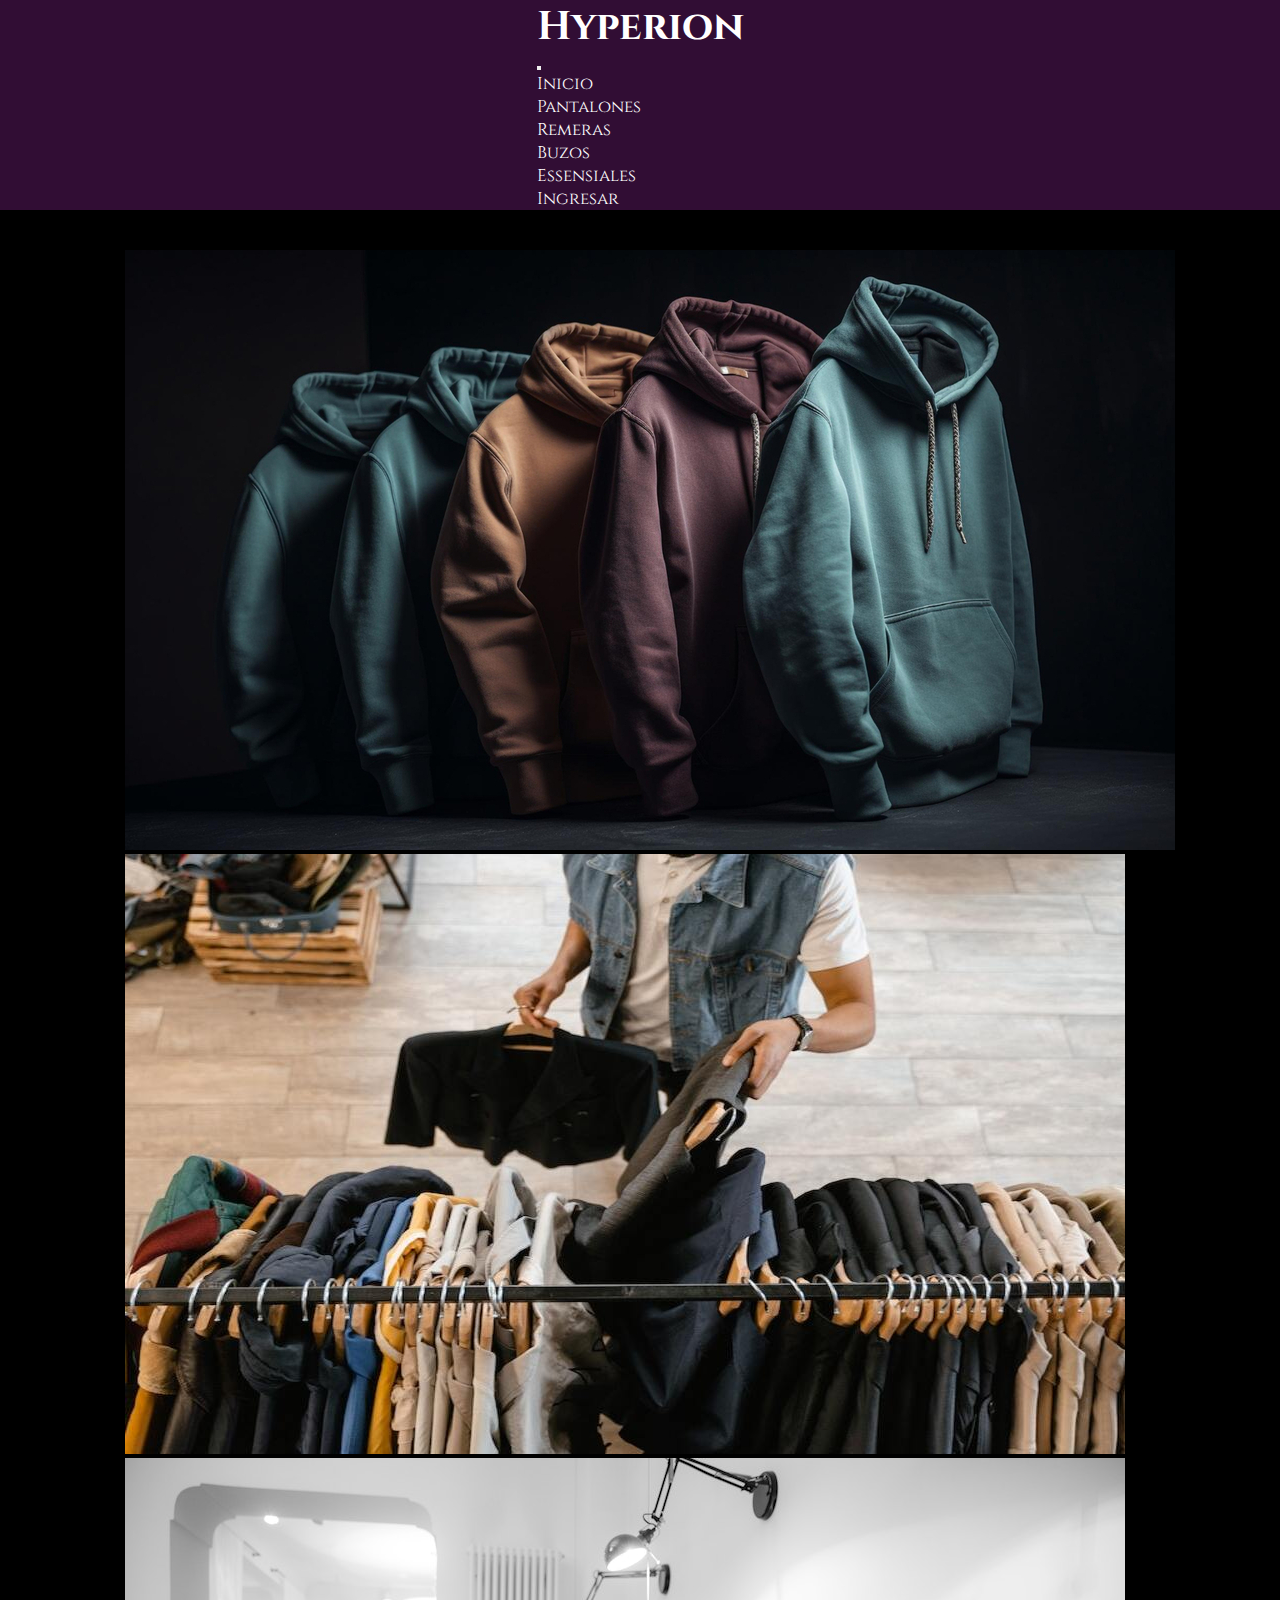
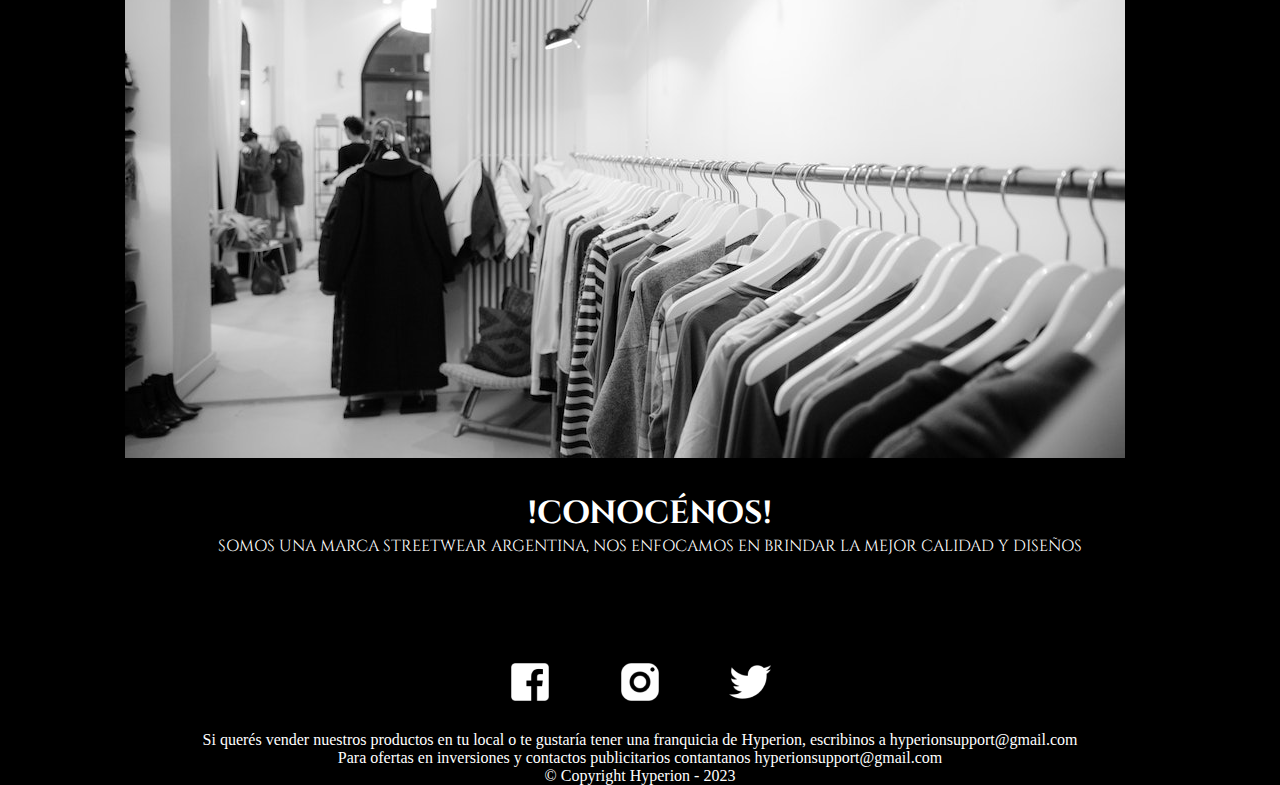
<file: index.html>
<!DOCTYPE html>
<html lang="en">
<head>
    <meta charset="UTF-8">
    <meta name="viewport" content="width=device-width, initial-scale=1.0">
    <meta name="description" content="Visita nuestra tienda para estar siempre a la moda" >
    <meta name="Keywords" content="Remeras,Buzos,Overside,Mom,Camperas">
    <meta name="Copyright" content="Hyperion">
    <meta property="og:title" content=Hyperion>
    <meta property="og:site_name" content=Hyperion>
    <meta property="og:url" content=https://sks-luka.github.io/proyecto-final/index.html>
    <meta property="og:description" content=Visita nuestra tienda para estar siempre a la moda>
    <meta property="og:type" content=website>
    <meta property="og:image" content=https://ibb.co/FwkpH2s>
    <title>Hyperion</title>
    <link href="https://cdn.jsdelivr.net/npm/bootstrap@5.3.1/dist/css/bootstrap.min.css" rel="stylesheet" integrity="sha384-4bw+/aepP/YC94hEpVNVgiZdgIC5+VKNBQNGCHeKRQN+PtmoHDEXuppvnDJzQIu9" crossorigin="anonymous">
    <link rel="stylesheet" href="./css/style.css">
</head>
<body>
    <div class="gridsIndex">
        <header>
            <section class="principal">
                <h1>Hyperion</h1>
                <nav class="navbar navbar-expand-lg bg-transparent text-white">
                    <div class="container-fluid">
                        <button class="navbar-toggler" type="button" data-bs-toggle="collapse" data-bs-target="#navbarNav" aria-controls="navbarNav" aria-expanded="false" aria-label="Toggle navigation">
                        <span class="navbar-toggler-icon"></span>
                        </button>
                        <div class="collapse navbar-collapse" id="navbarNav">
                            <ul class="navbar-nav">
                                <li class="nav-item">
                                    <a class="nav-link" href="index.html">Inicio</a>
                                </li>
                                <li class="nav-item">
                                    <a class="nav-link" href="./pages/pantalones.html">Pantalones</a>
                                </li>
                                <li class="nav-item">
                                    <a class="nav-link" href="./pages/remeras.html">Remeras</a>
                                </li>
                                <li class="nav-item">
                                    <a class="nav-link" href="./pages/jackets.html">Buzos</a>
                                </li>
                                <li class="nav-item">
                                    <a class="nav-link" href="./pages/essensiales.html">Essensiales</a>
                                </li>
                                <li class="nav-item">
                                    <a class="nav-link" href="./pages/formulario.html">Ingresar</a>
                                </li>
                            </ul>
                        </div>
                    </div>
                </nav>
            </section>
        </header>
        <main>
            <section class="intermedia container">
                <div id="carouselExampleSlidesOnly" class="carousel slide" data-bs-ride="carousel">
                    <div class="carousel-inner">
                    <div class="carousel-item active">
                        <img src="./assets/img/fondoindex1 (2).jpg" class="d-block w-100" alt="...">
                    </div>
                    <div class="carousel-item">
                        <img src="./assets/img/pexels-mart-production-7679877 (1) (1).jpg" class="d-block w-100" alt="...">
                    </div>
                    <div class="carousel-item">
                        <img src="./assets/img/pexels-tembela-bohle-1884583.jpg" class="d-block w-100" alt="...">
                    </div>
                    </div>
            </section>
            <div class="texto">
                <h2>!CONOCÉNOS!</h2>
                <ul>
                    <li><p>SOMOS UNA MARCA STREETWEAR ARGENTINA, NOS ENFOCAMOS EN BRINDAR LA MEJOR CALIDAD Y DISEÑOS</p></li>
                </ul>
            </div>
        </main>
        <footer>
            <section class="pieDePagina">
                <ul>
                    <li>
                        <a href="https://www.facebook.com/" target="_blank"><img src="./assets/img/Facebook.png" alt=""></a>
                    </li>
                    <li>
                        <a href="https://instagram.com/" target="_blank"><img src="./assets/img/instagram.png" alt=""></a>
                    </li>
                    <li>
                        <a href="https://twitter.com/" target="_blank"><img src="./assets/img/Twitter.png" alt=""></a>
                    </li>
                </ul>
                <div>
                    <ul>
                        <li>
                            <p>Si querés vender nuestros productos en tu local o te gustaría tener una franquicia de Hyperion, escribinos a hyperionsupport@gmail.com </p>
                            <p>Para ofertas en inversiones y contactos publicitarios contantanos hyperionsupport@gmail.com</p>
                            <p>© Copyright Hyperion - 2023</p>
                        </li>
                    </ul>
                </div>
            </section>
        </footer>
    </div>
    <script src="https://cdn.jsdelivr.net/npm/@popperjs/core@2.11.8/dist/umd/popper.min.js" integrity="sha384-I7E8VVD/ismYTF4hNIPjVp/Zjvgyol6VFvRkX/vR+Vc4jQkC+hVqc2pM8ODewa9r" crossorigin="anonymous"></script>
    <script src="https://cdn.jsdelivr.net/npm/bootstrap@5.3.1/dist/js/bootstrap.min.js" integrity="sha384-Rx+T1VzGupg4BHQYs2gCW9It+akI2MM/mndMCy36UVfodzcJcF0GGLxZIzObiEfa" crossorigin="anonymous"></script>
</body>
</html>
</file>
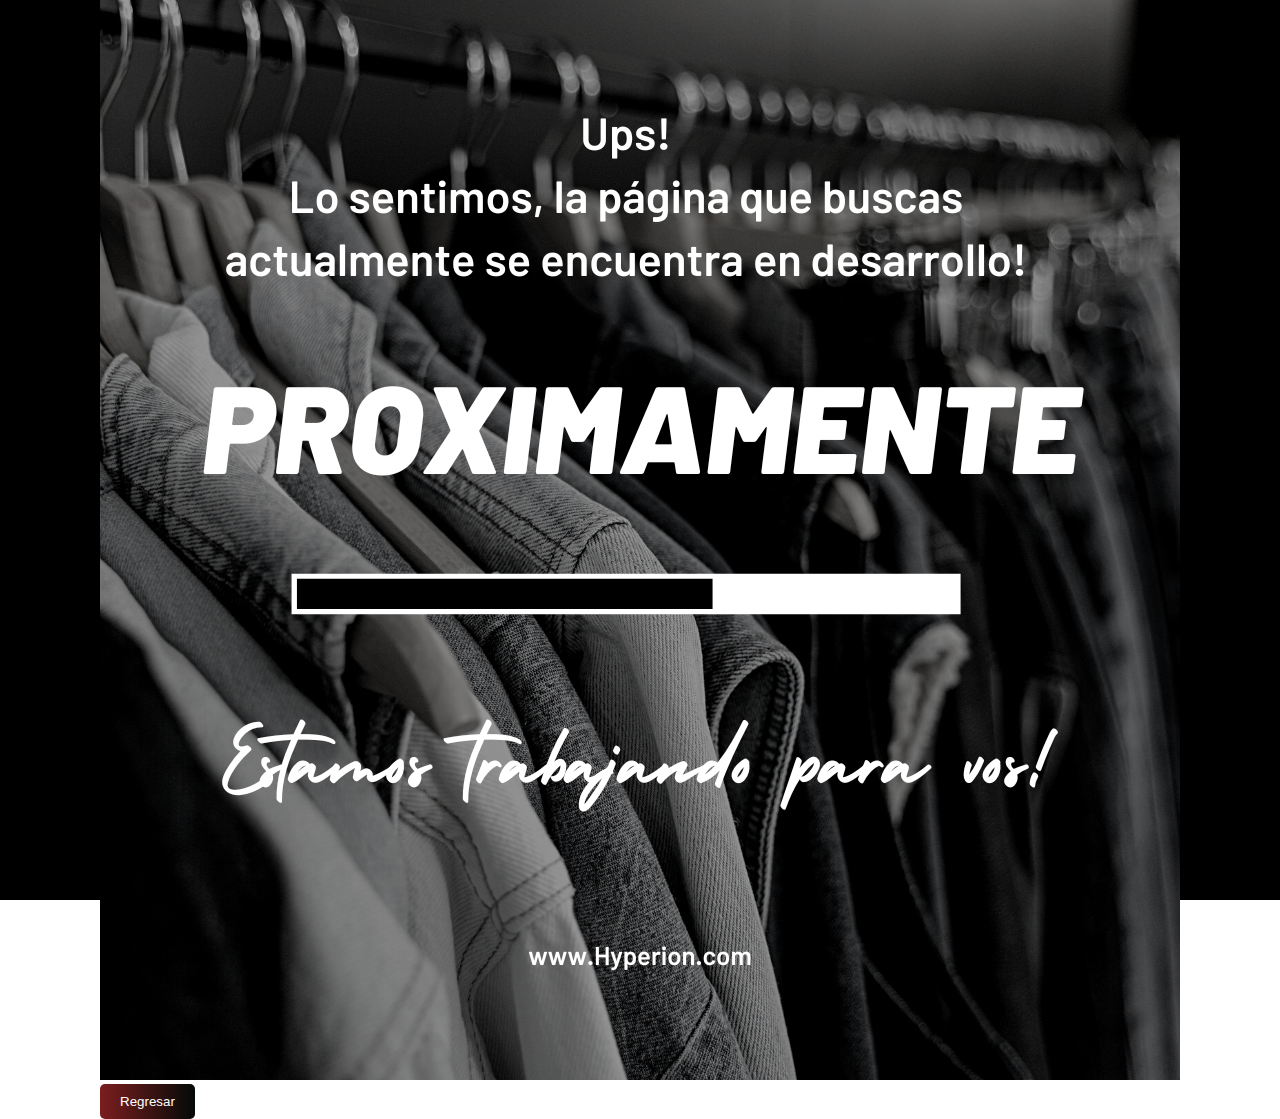
<file: pages/error404.html>
<!DOCTYPE html>
<html lang="en">
<head>
    <meta charset="UTF-8">
    <meta name="viewport" content="width=device-width, initial-scale=1.0">
    <meta name="description" content="Visita nuestra tienda para estar siempre a la moda" >
    <meta name="Keywords" content="Remeras,Buzos,Overside,Mom,Camperas">
    <meta name="Copyright" content="Hyperion">
    <meta property="og:title" content=Hyperion>
    <meta property="og:site_name" content=Hyperion>
    <meta property="og:url" content=https://sks-luka.github.io/proyecto-final/index.html>
    <meta property="og:description" content=Visita nuestra tienda para estar siempre a la moda>
    <meta property="og:type" content=website>
    <meta property="og:image" content=https://ibb.co/FwkpH2s>
    <title>Remeras</title>
    <link href="https://cdn.jsdelivr.net/npm/bootstrap@5.3.1/dist/css/bootstrap.min.css" rel="stylesheet" integrity="sha384-4bw+/aepP/YC94hEpVNVgiZdgIC5+VKNBQNGCHeKRQN+PtmoHDEXuppvnDJzQIu9" crossorigin="anonymous">
    <link rel="stylesheet" href="../css/style.css">
</head>
<body>
    <div class="error">
        <div class="card bg-black">
            <img src="../assets/img/error-404.png" class="card-img-top" alt="...">
            <button><a href="../index.html">Regresar</a></button>
        </div>
    </div>
    <script src="https://cdn.jsdelivr.net/npm/@popperjs/core@2.11.8/dist/umd/popper.min.js" integrity="sha384-I7E8VVD/ismYTF4hNIPjVp/Zjvgyol6VFvRkX/vR+Vc4jQkC+hVqc2pM8ODewa9r" crossorigin="anonymous"></script>
    <script src="https://cdn.jsdelivr.net/npm/bootstrap@5.3.1/dist/js/bootstrap.min.js" integrity="sha384-Rx+T1VzGupg4BHQYs2gCW9It+akI2MM/mndMCy36UVfodzcJcF0GGLxZIzObiEfa" crossorigin="anonymous"></script>
</body>
</html>
</file>
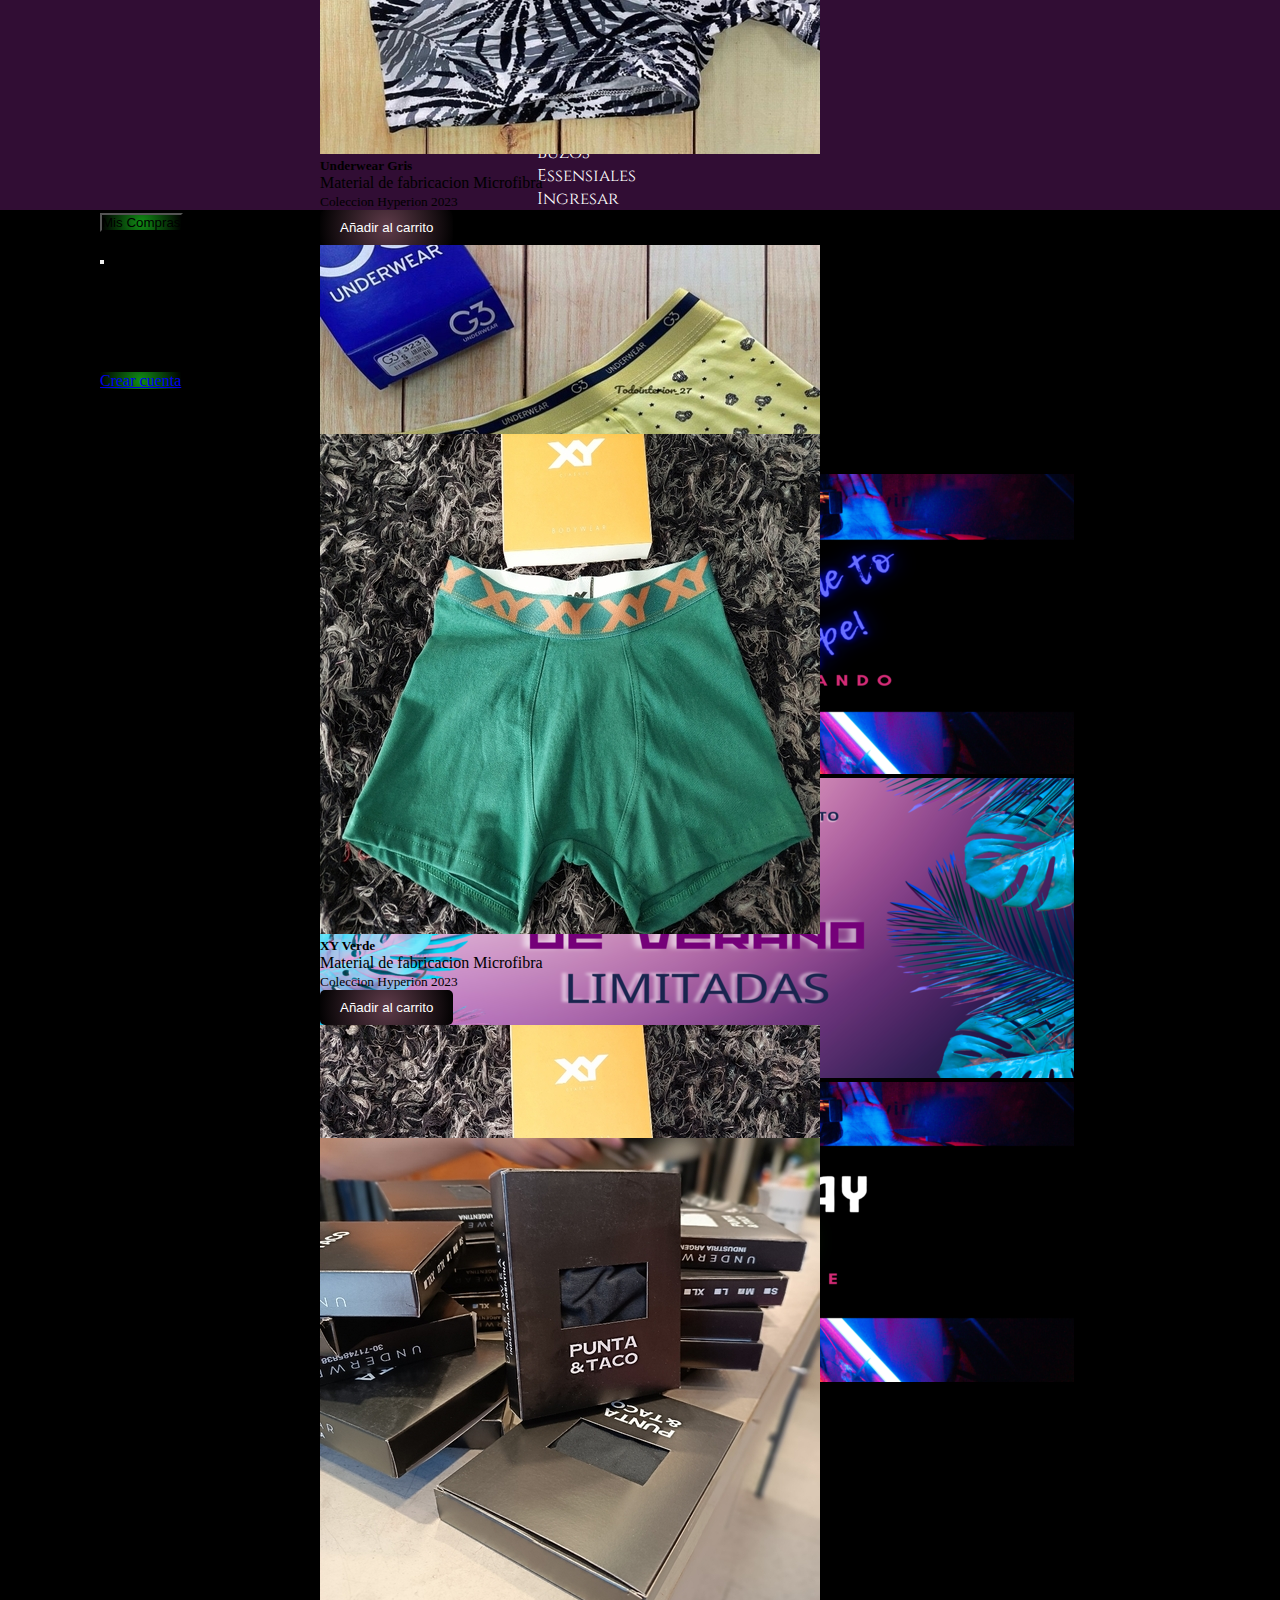
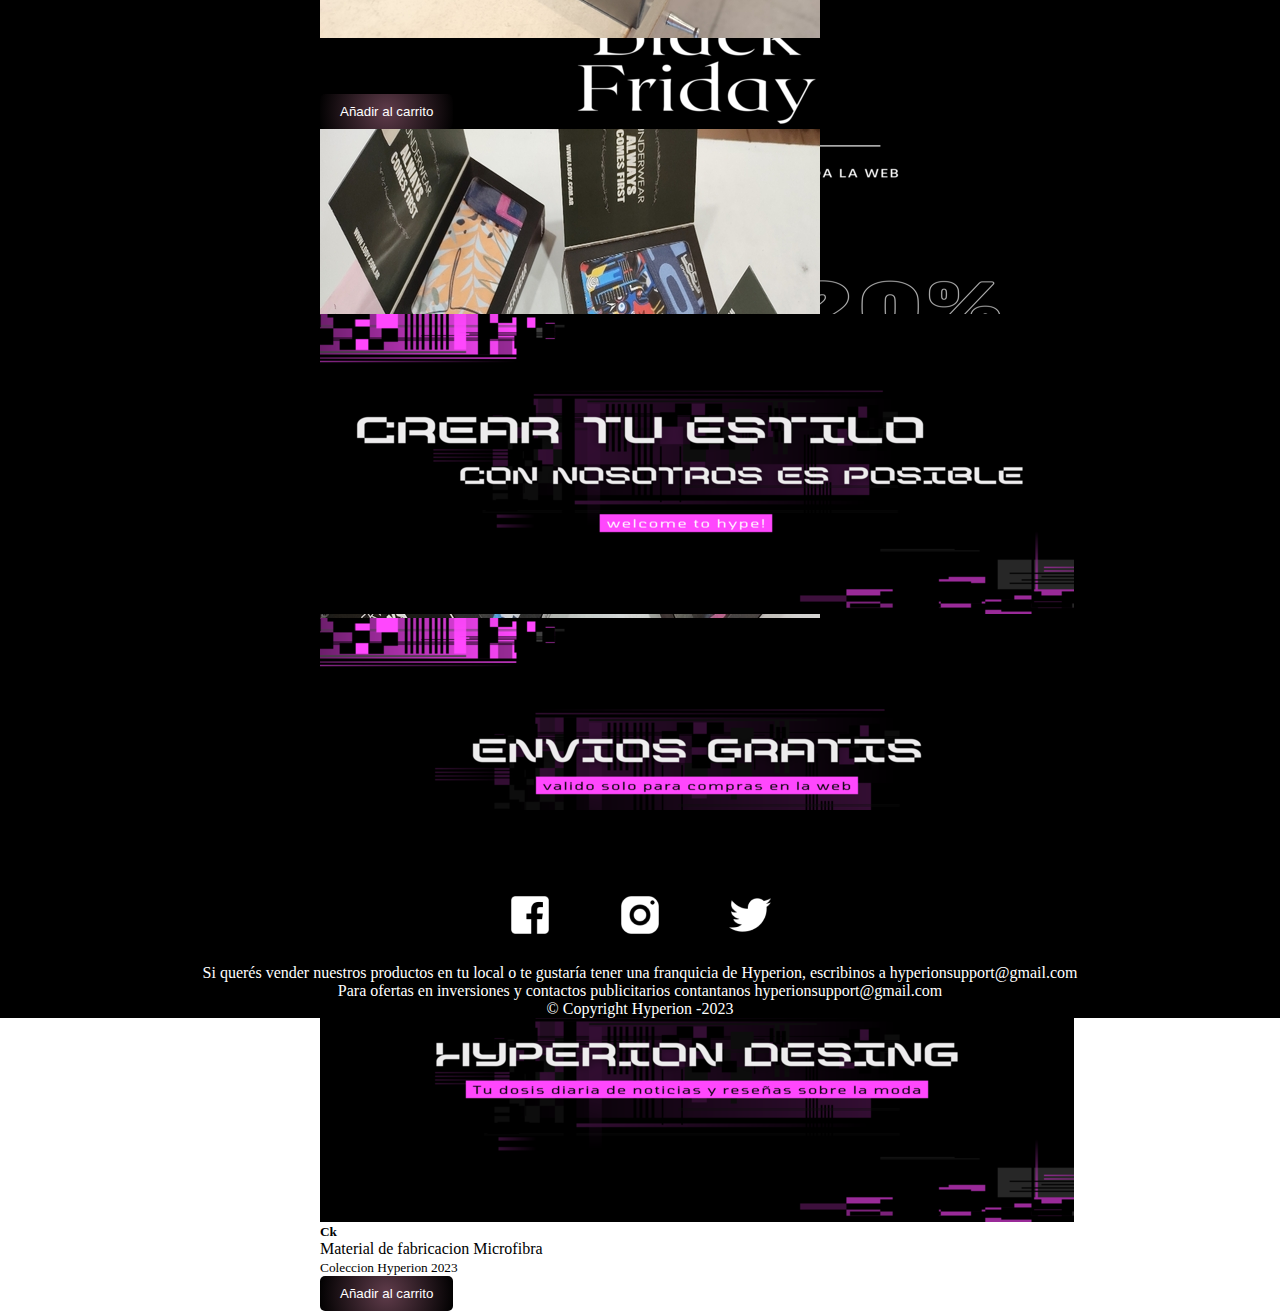
<file: pages/essensiales.html>
<!DOCTYPE html>
<html lang="en">
<head>
    <meta charset="UTF-8">
    <meta name="viewport" content="width=device-width, initial-scale=1.0">
    <meta name="description" content="Visita nuestra tienda para estar siempre a la moda" >
    <meta name="Keywords" content="Remeras,Buzos,Overside,Mom,Camperas">
    <meta name="Copyright" content="Hyperion">
    <meta property="og:title" content=Hyperion>
    <meta property="og:site_name" content=Hyperion>
    <meta property="og:url" content=https://sks-luka.github.io/proyecto-final/index.html>
    <meta property="og:description" content=Visita nuestra tienda para estar siempre a la moda>
    <meta property="og:type" content=website>
    <meta property="og:image" content=https://ibb.co/FwkpH2s>
    <title>Essensiales</title>
    <link href="https://cdn.jsdelivr.net/npm/bootstrap@5.3.1/dist/css/bootstrap.min.css" rel="stylesheet" integrity="sha384-4bw+/aepP/YC94hEpVNVgiZdgIC5+VKNBQNGCHeKRQN+PtmoHDEXuppvnDJzQIu9" crossorigin="anonymous">
    <link rel="stylesheet" href="../css/style.css">
</head>
<body>
    <div class="gridEssensiales">
        <header class="fixed-top">
            <section class="principal">
                <h1>Hyperion</h1>
                <nav class="navbar navbar-expand-lg bg-transparent text-white">
                    <div class="container-fluid">
                        <button class="navbar-toggler" type="button" data-bs-toggle="collapse" data-bs-target="#navbarNav" aria-controls="navbarNav" aria-expanded="false" aria-label="Toggle navigation">
                        <span class="navbar-toggler-icon"></span>
                        </button>
                        <div class="collapse navbar-collapse" id="navbarNav">
                            <ul class="navbar-nav">
                                
                                <li class="nav-item">
                                    <a class="nav-link" href="../index.html">Inicio</a>
                                </li>
                                <li class="nav-item">
                                    <a class="nav-link" href="pantalones.html">Pantalones</a>
                                </li>
                                <li class="nav-item">
                                    <a class="nav-link" href="remeras.html">Remeras</a>
                                </li>
                                <li class="nav-item">
                                    <a class="nav-link" href="jackets.html">Buzos</a>
                                </li>
                                <li class="nav-item">
                                    <a class="nav-link" href="essensiales.html">Essensiales</a>
                                </li>
                                <li class="nav-item">
                                    <a class="nav-link" href="formulario.html">Ingresar</a>
                                </li>
                            </ul>
                        </div>
                    </div>
                </nav>
            </section>
        </header>
        <main>
            <div class="fixed-bottom p-5">
                <button class="btn btn-warning text-white" type="button" data-bs-toggle="offcanvas" data-bs-target="#offcanvasScrolling" aria-controls="offcanvasScrolling">Mis Compras</button>
                <div class="offcanvas offcanvas-start" data-bs-scroll="true" data-bs-backdrop="false" tabindex="-1" id="offcanvasScrolling" aria-labelledby="offcanvasScrollingLabel">
                    <div class="offcanvas-header">
                        <h5 class="offcanvas-title" id="offcanvasScrollingLabel">Resumen de Compras</h5>
                        <button type="button" class="btn-close" data-bs-dismiss="offcanvas" aria-label="Close"></button>
                    </div>
                    <div class="offcanvas-body">
                        <p>Usted aun no realizo ninguna compra...</p>
                    </div>
                    <div class="card text-center">
                        <div class="card-header">
                            Registrese
                        </div>
                        <div class="card-body">
                            <h5 class="card-title"> Welcome to Hype</h5>
                            <p class="card-text">Comiense a comprar ya mismo!</p>
                            <a href="formulario.html" class="btn btn-success">Crear cuenta</a>
                        </div>
                        <div class="card-footer text-body-secondary">
                            @hyperionsupport
                        </div>
                    </div>
                </div>
            </div>
            <section class="primera">
                <div class="card-group gap-3">
                    <div class="card">
                    <img src="../assets/img/esenssiales-6.jpg" class="card-img-top" alt="...">
                    <div class="card-body">
                        <h5 class="card-title">Underwear Gris</h5>
                        <p class="card-text">Material de fabricacion Microfibra</p>
                        <p class="card-text"><small class="text-body-secondary">Coleccion Hyperion 2023</small></p>
                        <button><a href="error404.html">Añadir al carrito</a></button>
                    </div>
                    </div>
                    <div class="card">
                    <img src="../assets/img/essensial-5.jpg" class="card-img-top" alt="...">
                    <div class="card-body">
                        <h5 class="card-title">Underwear Amar.</h5>
                        <p class="card-text">Material de fabricacion Microfibra</p>
                        <p class="card-text"><small class="text-body-secondary">Coleccion Hyperion 2023</small></p>
                        <button><a href="error404.html">Añadir al carrito</a></button>
                    </div>
                    </div>
                    <div class="card">
                    <img src="../assets/img/essensial-7.jpg" class="card-img-top" alt="...">
                    <div class="card-body">
                        <h5 class="card-title">Underwear Azul</h5>
                        <p class="card-text">Material de fabricacion Microfibra</p>
                        <p class="card-text"><small class="text-body-secondary">Coleccion Hyperion 2023</small></p>
                        <button><a href="error404.html">Añadir al carrito</a></button>
                    </div>
                    </div>
                </div>
            </section>
            <div class="banner">
                <div id="carouselExampleDark" class="carousel carousel-ligth slide">
                    <div class="carousel-indicators">
                        <button type="button" data-bs-target="#carouselExampleDark" data-bs-slide-to="0" class="active" aria-current="true" aria-label="Slide 1"></button>
                        <button type="button" data-bs-target="#carouselExampleDark" data-bs-slide-to="1" aria-label="Slide 2"></button>
                        <button type="button" data-bs-target="#carouselExampleDark" data-bs-slide-to="2" aria-label="Slide 3"></button>
                    </div>
                    <div class="carousel-inner">
                        <div class="carousel-item active" data-bs-interval="10000">
                            <img src="../assets/img/baner-info.png" class="d-block w-100" alt="...">
                            <div class="carousel-caption d-none d-md-block">
                                <h5></h5>
                                <p></p>
                            </div>
                        </div>
                        <div class="carousel-item" data-bs-interval="2000">
                            <img src="../assets/img/baner-ofertas.png" class="d-block w-100" alt="...">
                            <div class="carousel-caption d-none d-md-block">
                            </div>
                        </div>
                        <div class="carousel-item">
                            <img src="../assets/img/baner-black.png" class="d-block w-100" alt="...">
                            <div class="carousel-caption d-none d-md-block">
                                <h5></h5>
                                <p></p>
                            </div>
                        </div>
                    </div>
                    <button class="carousel-control-prev" type="button" data-bs-target="#carouselExampleDark" data-bs-slide="prev">
                        <span class="carousel-control-prev-icon" aria-hidden="true"></span>
                        <span class="visually-hidden">Previous</span>
                    </button>
                    <button class="carousel-control-next" type="button" data-bs-target="#carouselExampleDark" data-bs-slide="next">
                        <span class="carousel-control-next-icon" aria-hidden="true"></span>
                        <span class="visually-hidden">Next</span>
                    </button>
                </div>
            </div>
            <section class="segunda">
                <div class="card-group gap-3">
                    <div class="card">
                    <img src="../assets/img/essensial-8.jpg" class="card-img-top" alt="...">
                    <div class="card-body">
                        <h5 class="card-title">XY Verde</h5>
                        <p class="card-text">Material de fabricacion Microfibra</p>
                        <p class="card-text"><small class="text-body-secondary">Coleccion Hyperion 2023</small></p>
                        <button><a href="error404.html">Añadir al carrito</a></button>
                    </div>
                    </div>
                    <div class="card">
                    <img src="../assets/img/essensial-9.jpg" class="card-img-top" alt="...">
                    <div class="card-body">
                        <h5 class="card-title">XY Rojo</h5>
                        <p class="card-text">Material de fabricacion Microfibra</p>
                        <p class="card-text"><small class="text-body-secondary">Coleccion Hyperion 2023</small></p>
                        <button><a href="error404.html">Añadir al carrito</a></button>
                    </div>
                    </div>
                    <div class="card">
                    <img src="../assets/img/essensial-10.jpg" class="card-img-top" alt="...">
                    <div class="card-body">
                        <h5 class="card-title">XY Celeste</h5>
                        <p class="card-text">Material de fabricacion Microfibra</p>
                        <p class="card-text"><small class="text-body-secondary">Coleccion Hyperion 2023</small></p>
                        <button><a href="error404.html">Añadir al carrito</a></button>
                    </div>
                    </div>
                </div>
            </section>
            <div class="bannerMid">
                <div id="carouselExampleSlidesOnly" class="carousel slide" data-bs-ride="carousel">
                    <div class="carousel-inner">
                        <div class="carousel-item active">
                        <img src="../assets/img/baner-black-friday.png" class="d-block w-100" alt="...">
                    </div>
                        <div class="carousel-item">
                            <img src="../assets/img/banner-smid.png" class="d-block w-100" alt="...">
                        </div>
                    <div class="carousel-item">
                        <img src="../assets/img/baner-black-friday.png" class="d-block w-100" alt="...">
                    </div>
                    </div>
                </div>
            </div>
            <section class="tercera">
                <div class="card-group gap-3">
                    <div class="card">
                    <img src="../assets/img/essensial-4.jpg" class="card-img-top" alt="...">
                    <div class="card-body">
                        <h5 class="card-title">Punta Taco</h5>
                        <p class="card-text">Material de fabricacion Microfibra</p>
                        <p class="card-text"><small class="text-body-secondary">Coleccion Hyperion 2023</small></p>
                        <button><a href="error404.html">Añadir al carrito</a></button>
                    </div>
                    </div>
                    <div class="card">
                    <img src="../assets/img/esenssiales-3.jpg" class="card-img-top" alt="...">
                    <div class="card-body">
                        <h5 class="card-title">Lody</h5>
                        <p class="card-text">Material de fabricacion Microfibra</p>
                        <p class="card-text"><small class="text-body-secondary">Coleccion Hyperion 2023</small></p>
                        <button><a href="error404.html">Añadir al carrito</a></button>
                    </div>
                    </div>
                    <div class="card">
                    <img src="../assets/img/esenssiales-1.jpg" class="card-img-top" alt="...">
                    <div class="card-body">
                        <h5 class="card-title">Ck</h5>
                        <p class="card-text">Material de fabricacion Microfibra</p>
                        <p class="card-text"><small class="text-body-secondary">Coleccion Hyperion 2023</small></p>
                        <button><a href="error404.html">Añadir al carrito</a></button>
                    </div>
                    </div>
                </div>
            </section>
            <div class="bannerFinal">
                <div id="carouselExampleSlidesOnly" class="carousel slide" data-bs-ride="carousel">
                    <div class="carousel-inner">
                        <div class="carousel-item active">
                        <img src="../assets/img/baner-final-5.png" class="d-block w-100" alt="...">
                    </div>
                        <div class="carousel-item">
                            <img src="../assets/img/baner-final-4.png" class="d-block w-100" alt="...">
                        </div>
                    <div class="carousel-item">
                        <img src="../assets/img/baner-final-3.png" class="d-block w-100" alt="...">
                    </div>
                    </div>
                </div>
            </div>
        </main>
            <footer>
                <section class="pieDePagina">
                <ul>
                    <li>
                        <a href="https://www.facebook.com/" target="_blank"><img src="../assets/img/Facebook.png" alt=""></a>
                    </li>
                    <li>
                        <a href="https://instagram.com/" target="_blank"><img src="../assets/img/instagram.png" alt=""></a>
                    </li>
                    <li>
                        <a href="https://twitter.com/" target="_blank"><img src="../assets/img/Twitter.png" alt=""></a>
                    </li>
                </ul>
                    <div>
                        <ul>
                            <li>
                                <p>Si querés vender nuestros productos en tu local o te gustaría tener una franquicia de Hyperion, escribinos a hyperionsupport@gmail.com</p>
                                <p>Para ofertas en inversiones y contactos publicitarios contantanos hyperionsupport@gmail.com</p>
                                <p>© Copyright Hyperion -2023</p>
                            </li>
                        </ul>
                    </div>
                </section>
            </footer>
    </div>
    <script src="https://cdn.jsdelivr.net/npm/@popperjs/core@2.11.8/dist/umd/popper.min.js" integrity="sha384-I7E8VVD/ismYTF4hNIPjVp/Zjvgyol6VFvRkX/vR+Vc4jQkC+hVqc2pM8ODewa9r" crossorigin="anonymous"></script>
    <script src="https://cdn.jsdelivr.net/npm/bootstrap@5.3.1/dist/js/bootstrap.min.js" integrity="sha384-Rx+T1VzGupg4BHQYs2gCW9It+akI2MM/mndMCy36UVfodzcJcF0GGLxZIzObiEfa" crossorigin="anonymous"></script>
</body>
</html>
</file>
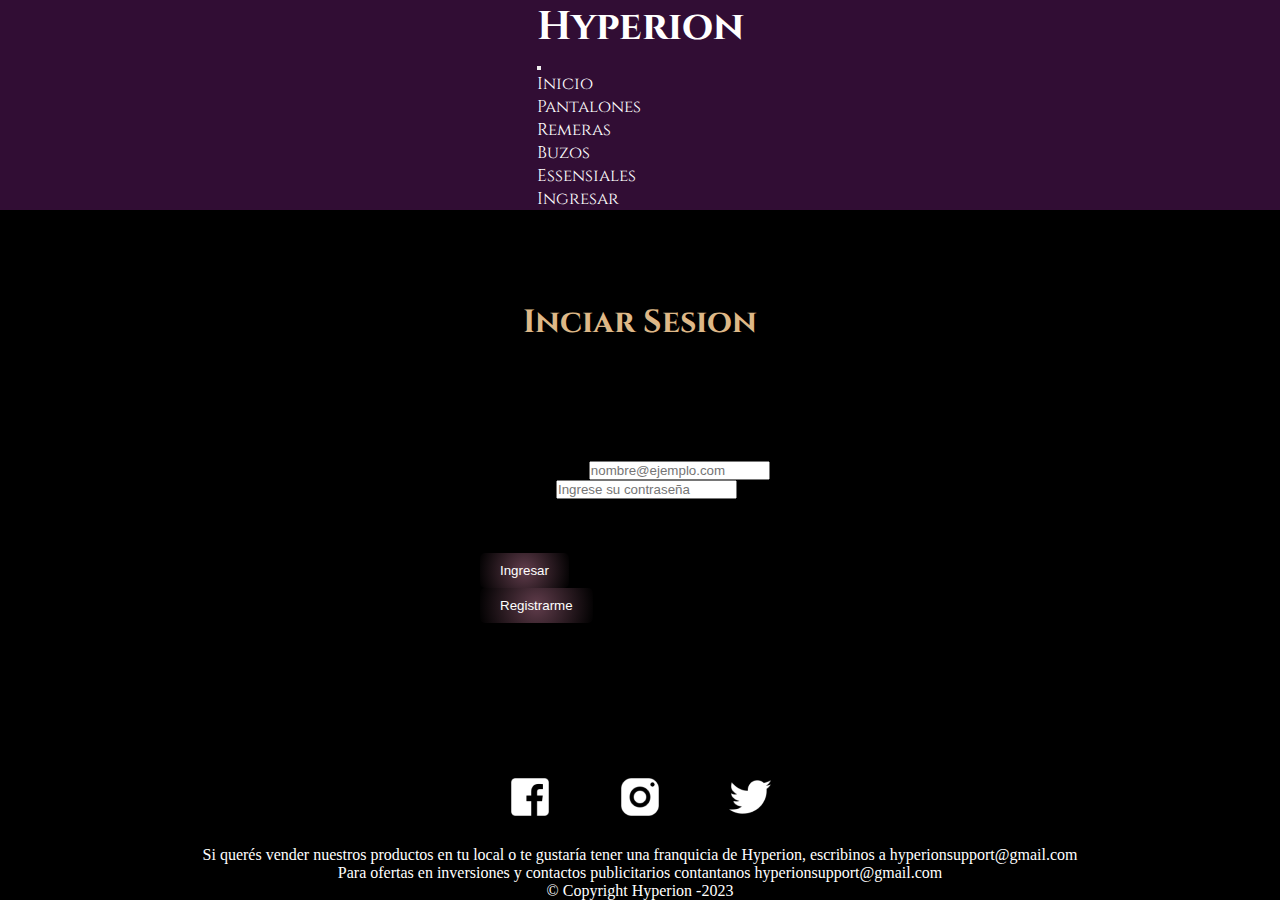
<file: pages/formulario.html>
<!DOCTYPE html>
<html lang="en">
<head>
    <meta charset="UTF-8">
    <meta name="viewport" content="width=device-width, initial-scale=1.0">
    <meta name="description" content="Visita nuestra tienda para estar siempre a la moda" >
    <meta name="Keywords" content="Remeras,Buzos,Overside,Mom,Camperas">
    <meta name="Copyright" content="Hyperion">
    <meta property="og:title" content=Hyperion>
    <meta property="og:site_name" content=Hyperion>
    <meta property="og:url" content=https://sks-luka.github.io/proyecto-final/index.html>
    <meta property="og:description" content=Visita nuestra tienda para estar siempre a la moda>
    <meta property="og:type" content=website>
    <meta property="og:image" content=https://ibb.co/FwkpH2s>
    <title>Document</title>
    <link href="https://cdn.jsdelivr.net/npm/bootstrap@5.3.1/dist/css/bootstrap.min.css" rel="stylesheet" integrity="sha384-4bw+/aepP/YC94hEpVNVgiZdgIC5+VKNBQNGCHeKRQN+PtmoHDEXuppvnDJzQIu9" crossorigin="anonymous">
    <link rel="stylesheet" href="../css/style.css">
</head>
<body>
    <div class="gridFormulario">
        <header>
            <section class="principal">
                <h1>Hyperion</h1>
                <nav class="navbar navbar-expand-lg bg-transparent text-white">
                    <div class="container-fluid">
                        <button class="navbar-toggler" type="button" data-bs-toggle="collapse" data-bs-target="#navbarNav" aria-controls="navbarNav" aria-expanded="false" aria-label="Toggle navigation">
                        <span class="navbar-toggler-icon"></span>
                        </button>
                        <div class="collapse navbar-collapse" id="navbarNav">
                            <ul class="navbar-nav">
                                
                                <li class="nav-item">
                                    <a class="nav-link" href="../index.html">Inicio</a>
                                </li>
                                <li class="nav-item">
                                    <a class="nav-link" href="pantalones.html">Pantalones</a>
                                </li>
                                <li class="nav-item">
                                    <a class="nav-link" href="remeras.html">Remeras</a>
                                </li>
                                <li class="nav-item">
                                    <a class="nav-link" href="jackets.html">Buzos</a>
                                </li>
                                <li class="nav-item">
                                    <a class="nav-link" href="essensiales.html">Essensiales</a>
                                </li>
                                <li class="nav-item">
                                    <a class="nav-link" href="formulario.html">Ingresar</a>
                                </li>
                            </ul>
                        </div>
                    </div>
                </nav>
            </section>
        </header>
        <main>
            <div class="textSesion">
                <h2>Inciar Sesion</h2>
            </div>
            <div clas="formularioLogin">
                <div class="card" style="width: 20rem;">
                    <div class="card-body">
                        <div class="mb-3">
                            <label for="exampleFormControlInput1" class="form-label">Ingrese su email</label>
                            <input type="email" class="form-control" id="exampleFormControlInput1" placeholder="nombre@ejemplo.com">
                        </div>
                        <div class="contraseña">
                            <label for="inputPassword5" class="form-label">Contraseña</label>
                            <input type="password" placeholder="Ingrese su contraseña" id="inputPassword5" class="form-control" aria-describedby="passwordHelpBlock">
                        </div>
                        <div id="passwordHelpBlock"  class="form-text">Su contraseña debe tener entre 8 y 20 caracteres, contener letras y números, y no debe contener espacios, caracteres especiales o emoji.</div>
                        <div class="col-auto">
                            <button type="submit" class="btn btn-info mb-3"><a href="error404.html">Ingresar</a></button>
                        </div>
                        <div class="col-auto">
                            <button type="submit" class="btn btn-info mb-3"><a href="error404.html">Registrarme</a></button>
                        </div>
                    </div>
                </div>
            </div>
        </main>
            <footer>
                <section class="pieDePagina">
                    <ul class="form">
                        <li>
                            <a href="https://www.facebook.com/" target="_blank"><img src="../assets/img/Facebook.png" alt=""></a>
                        </li>
                        <li>
                            <a href="https://instagram.com/" target="_blank"><img src="../assets/img/instagram.png" alt=""></a>
                        </li>
                        <li>
                            <a href="https://twitter.com/" target="_blank"><img src="../assets/img/Twitter.png" alt=""></a>
                        </li>
                    </ul>
                        <div>
                            <ul>
                                <li>
                                    <p>Si querés vender nuestros productos en tu local o te gustaría tener una franquicia de Hyperion, escribinos a hyperionsupport@gmail.com</p>
                                    <p>Para ofertas en inversiones y contactos publicitarios contantanos hyperionsupport@gmail.com</p>
                                    <p>© Copyright Hyperion -2023</p>
                                </li>
                            </ul>
                        </div>
                    </section>
            </footer>
    </div>
    <script src="https://cdn.jsdelivr.net/npm/@popperjs/core@2.11.8/dist/umd/popper.min.js" integrity="sha384-I7E8VVD/ismYTF4hNIPjVp/Zjvgyol6VFvRkX/vR+Vc4jQkC+hVqc2pM8ODewa9r" crossorigin="anonymous"></script>
    <script src="https://cdn.jsdelivr.net/npm/bootstrap@5.3.1/dist/js/bootstrap.min.js" integrity="sha384-Rx+T1VzGupg4BHQYs2gCW9It+akI2MM/mndMCy36UVfodzcJcF0GGLxZIzObiEfa" crossorigin="anonymous"></script>
</body>
</html>
</file>
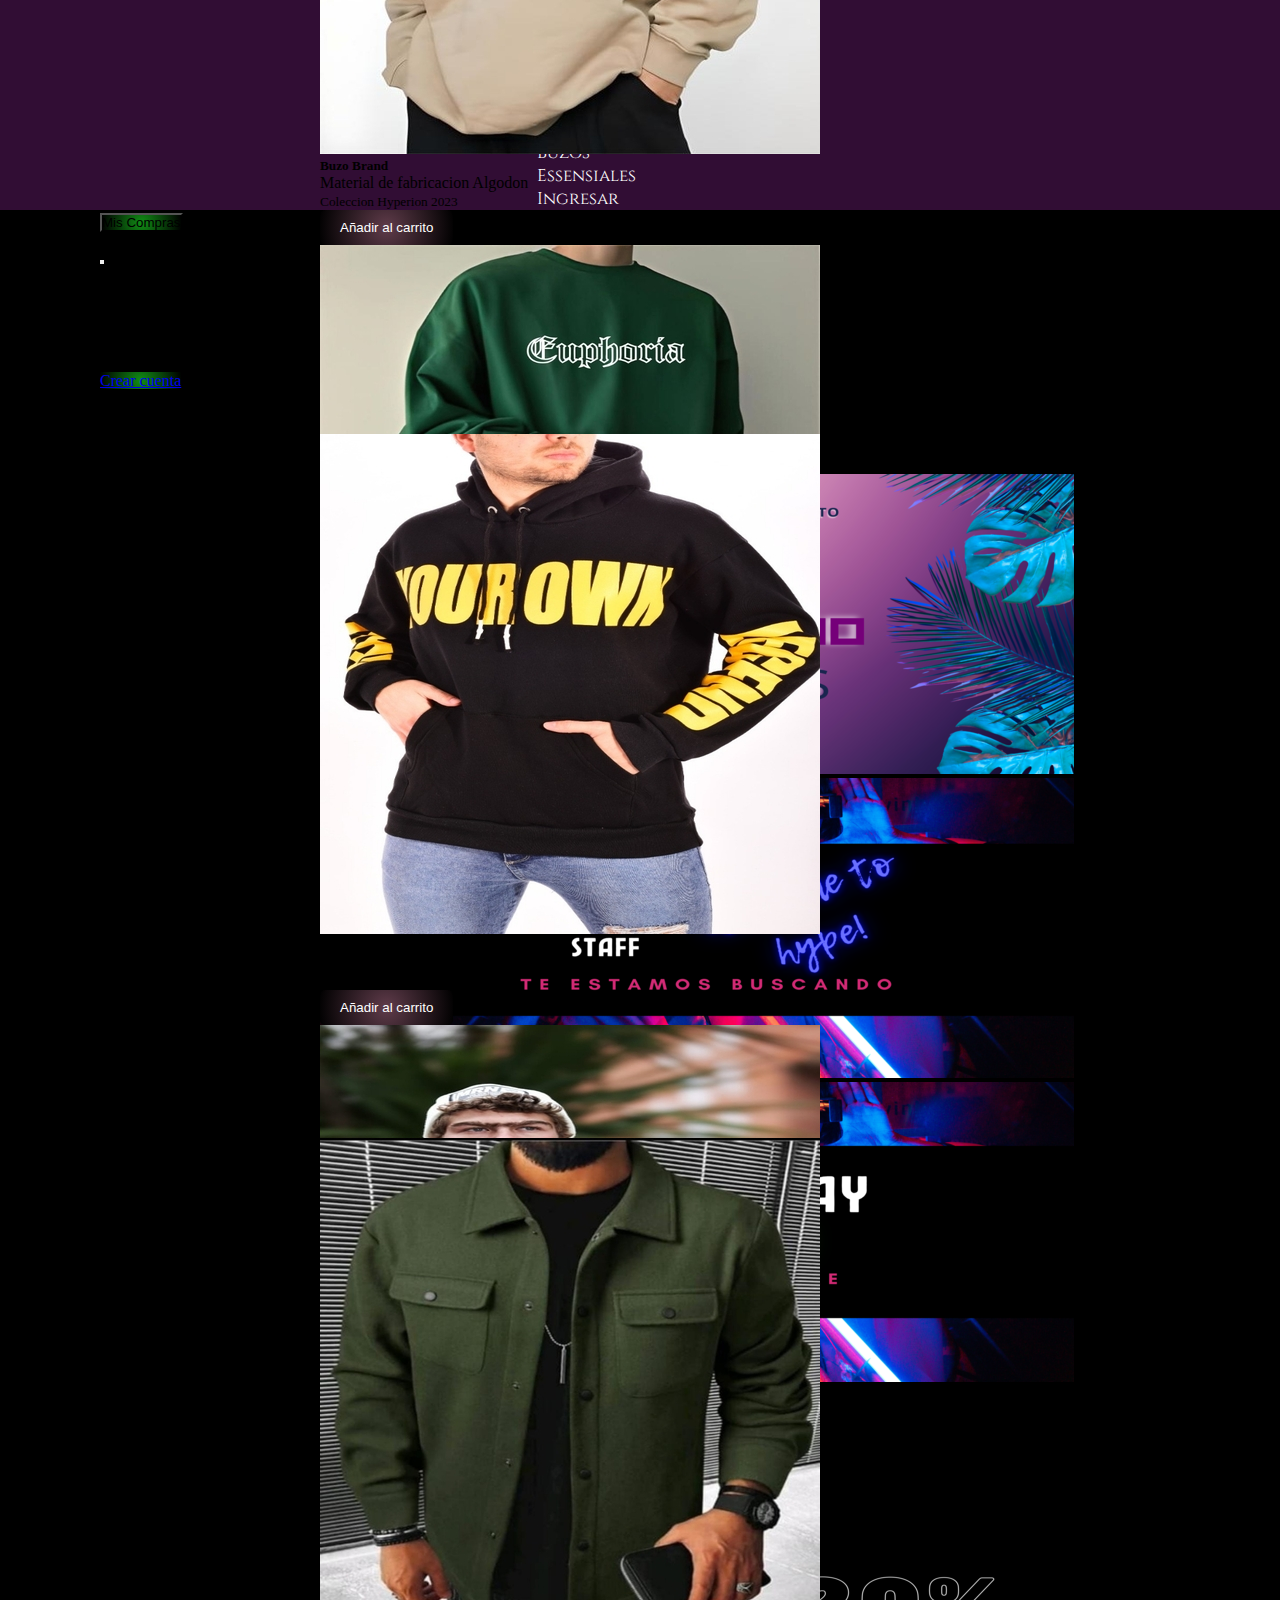
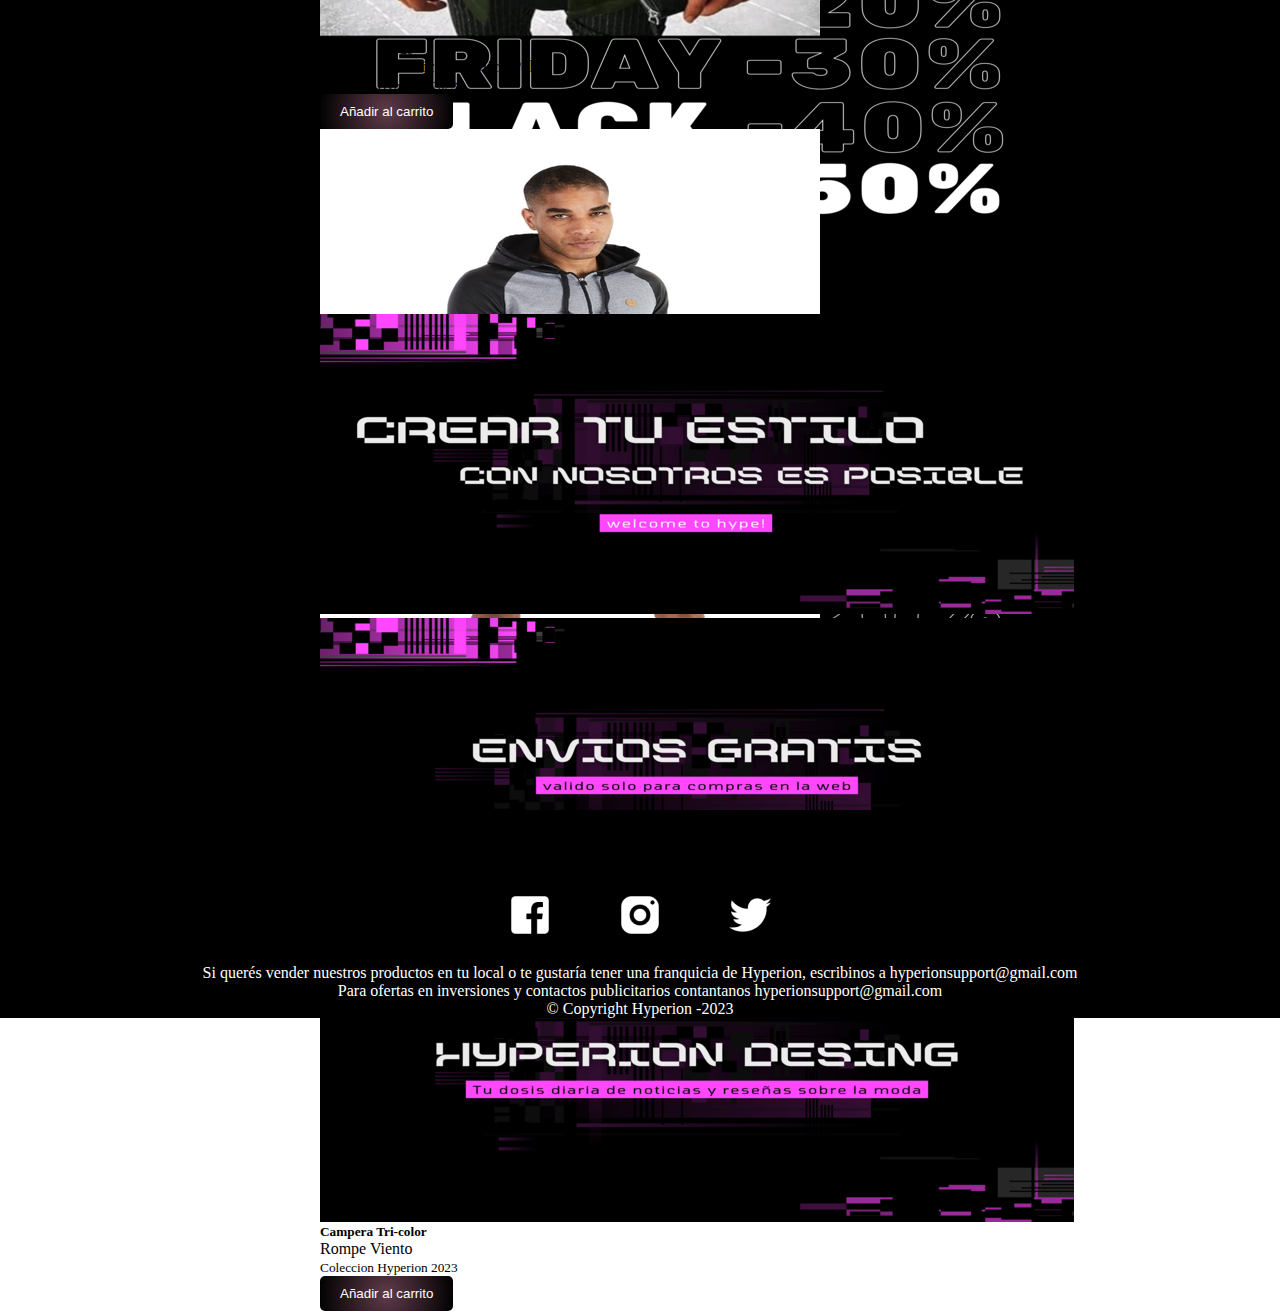
<file: pages/jackets.html>
<!DOCTYPE html>
<html lang="en">
<head>
    <meta charset="UTF-8">
    <meta name="viewport" content="width=device-width, initial-scale=1.0">
    <meta name="description" content="Visita nuestra tienda para estar siempre a la moda" >
    <meta name="Keywords" content="Remeras,Buzos,Overside,Mom,Camperas">
    <meta name="Copyright" content="Hyperion">
    <meta property="og:title" content=Hyperion>
    <meta property="og:site_name" content=Hyperion>
    <meta property="og:url" content=https://sks-luka.github.io/proyecto-final/index.html>
    <meta property="og:description" content=Visita nuestra tienda para estar siempre a la moda>
    <meta property="og:type" content=website>
    <meta property="og:image" content=https://ibb.co/FwkpH2s>
    <title>Jackets</title>
    <link href="https://cdn.jsdelivr.net/npm/bootstrap@5.3.1/dist/css/bootstrap.min.css" rel="stylesheet" integrity="sha384-4bw+/aepP/YC94hEpVNVgiZdgIC5+VKNBQNGCHeKRQN+PtmoHDEXuppvnDJzQIu9" crossorigin="anonymous">
    <link rel="stylesheet" href="../css/style.css">
</head>
<body>
    <div class="gridJackets">
        <header class="fixed-top">
            <section class="principal">
                <h1>Hyperion</h1>
                <nav class="navbar navbar-expand-lg bg-transparent text-white">
                    <div class="container-fluid">
                        <button class="navbar-toggler" type="button" data-bs-toggle="collapse" data-bs-target="#navbarNav" aria-controls="navbarNav" aria-expanded="false" aria-label="Toggle navigation">
                        <span class="navbar-toggler-icon"></span>
                        </button>
                        <div class="collapse navbar-collapse" id="navbarNav">
                            <ul class="navbar-nav">
                                
                                <li class="nav-item">
                                    <a class="nav-link" href="../index.html">Inicio</a>
                                </li>
                                <li class="nav-item">
                                    <a class="nav-link" href="pantalones.html">Pantalones</a>
                                </li>
                                <li class="nav-item">
                                    <a class="nav-link" href="remeras.html">Remeras</a>
                                </li>
                                <li class="nav-item">
                                    <a class="nav-link" href="jackets.html">Buzos</a>
                                </li>
                                <li class="nav-item">
                                    <a class="nav-link" href="essensiales.html">Essensiales</a>
                                </li>
                                <li class="nav-item">
                                    <a class="nav-link" href="formulario.html">Ingresar</a>
                                </li>
                            </ul>
                        </div>
                    </div>
                </nav>
            </section>
        </header>
        <main>
            <div class="fixed-bottom p-5">
                <button class="btn btn-warning text-white" type="button" data-bs-toggle="offcanvas" data-bs-target="#offcanvasScrolling" aria-controls="offcanvasScrolling">Mis Compras</button>
                <div class="offcanvas offcanvas-start" data-bs-scroll="true" data-bs-backdrop="false" tabindex="-1" id="offcanvasScrolling" aria-labelledby="offcanvasScrollingLabel">
                    <div class="offcanvas-header">
                        <h5 class="offcanvas-title" id="offcanvasScrollingLabel">Resumen de Compras</h5>
                        <button type="button" class="btn-close" data-bs-dismiss="offcanvas" aria-label="Close"></button>
                    </div>
                    <div class="offcanvas-body">
                        <p>Usted aun no realizo ninguna compra...</p>
                    </div>
                    <div class="card text-center">
                        <div class="card-header">
                            Registrese
                        </div>
                        <div class="card-body">
                            <h5 class="card-title"> Welcome to Hype</h5>
                            <p class="card-text">Comiense a comprar ya mismo!</p>
                            <a href="formulario.html" class="btn btn-success">Crear cuenta</a>
                        </div>
                        <div class="card-footer text-body-secondary">
                            @hyperionsupport
                        </div>
                    </div>
                </div>
            </div>
            <section class="primera">
                <div class="card-group gap-3">
                    <div class="card">
                    <img src="../assets/img/campera-8.jpg" class="card-img-top" alt="...">
                    <div class="card-body">
                        <h5 class="card-title">Buzo Brand</h5>
                        <p class="card-text">Material de fabricacion Algodon</p>
                        <p class="card-text"><small class="text-body-secondary">Coleccion Hyperion 2023</small></p>
                        <button><a href="error404.html">Añadir al carrito</a></button>
                    </div>
                    </div>
                    <div class="card">
                    <img src="../assets/img/campera-7.jpg" class="card-img-top" alt="...">
                    <div class="card-body">
                        <h5 class="card-title">Buzo Euphoria</h5>
                        <p class="card-text">Material de fabricacion Algodon</p>
                        <p class="card-text"><small class="text-body-secondary">Coleccion Hyperion 2023</small></p>
                        <button><a href="error404.html">Añadir al carrito</a></button>
                    </div>
                    </div>
                    <div class="card">
                    <img src="../assets/img/buzos.jpg" class="card-img-top" alt="...">
                    <div class="card-body">
                        <h5 class="card-title">Buzo Michigan</h5>
                        <p class="card-text">Material de fabricacion Algodon</p>
                        <p class="card-text"><small class="text-body-secondary">Coleccion Hyperion 2023</small></p>
                        <button><a href="error404.html">Añadir al carrito</a></button>
                    </div>
                    </div>
                </div>
            </section>
            <div class="banner">
                <div id="carouselExampleDark" class="carousel carousel-ligth slide">
                    <div class="carousel-indicators">
                        <button type="button" data-bs-target="#carouselExampleDark" data-bs-slide-to="0" class="active" aria-current="true" aria-label="Slide 1"></button>
                        <button type="button" data-bs-target="#carouselExampleDark" data-bs-slide-to="1" aria-label="Slide 2"></button>
                        <button type="button" data-bs-target="#carouselExampleDark" data-bs-slide-to="2" aria-label="Slide 3"></button>
                    </div>
                    <div class="carousel-inner">
                        <div class="carousel-item active" data-bs-interval="10000">
                            <img src="../assets/img/baner-ofertas.png" class="d-block w-100" alt="...">
                            <div class="carousel-caption d-none d-md-block">
                                <h5></h5>
                                <p></p>
                            </div>
                        </div>
                        <div class="carousel-item" data-bs-interval="2000">
                            <img src="../assets/img/baner-info.png" class="d-block w-100" alt="...">
                            <div class="carousel-caption d-none d-md-block">
                            </div>
                        </div>
                        <div class="carousel-item">
                            <img src="../assets/img/baner-black.png" class="d-block w-100" alt="...">
                            <div class="carousel-caption d-none d-md-block">
                                <h5></h5>
                                <p></p>
                            </div>
                        </div>
                    </div>
                    <button class="carousel-control-prev" type="button" data-bs-target="#carouselExampleDark" data-bs-slide="prev">
                        <span class="carousel-control-prev-icon" aria-hidden="true"></span>
                        <span class="visually-hidden">Previous</span>
                    </button>
                    <button class="carousel-control-next" type="button" data-bs-target="#carouselExampleDark" data-bs-slide="next">
                        <span class="carousel-control-next-icon" aria-hidden="true"></span>
                        <span class="visually-hidden">Next</span>
                    </button>
                </div>
            </div>
            <section class="segunda">
                <div class="card-group gap-3">
                    <div class="card">
                    <img src="../assets/img/campera-4.jpg" class="card-img-top" alt="...">
                    <div class="card-body">
                        <h5 class="card-title">Buzo Your</h5>
                        <p class="card-text">Material de fabricacion Algodon</p>
                        <p class="card-text"><small class="text-body-secondary">Coleccion Hyperion 2023</small></p>
                        <button><a href="error404.html">Añadir al carrito</a></button>
                    </div>
                    </div>
                    <div class="card">
                    <img src="../assets/img/campera-6.jpg" class="card-img-top" alt="...">
                    <div class="card-body">
                        <h5 class="card-title">Buzo white-L</h5>
                        <p class="card-text">Material de fabricacion Poliester</p>
                        <p class="card-text"><small class="text-body-secondary">Coleccion Hyperion 2023</small></p>
                        <button><a href="error404.html">Añadir al carrito</a></button>
                    </div>
                    </div>
                    <div class="card">
                    <img src="../assets/img/campera-1.jpg" class="card-img-top" alt="...">
                    <div class="card-body">
                        <h5 class="card-title">Campera Urban</h5>
                        <p class="card-text">Material Algodon</p>
                        <p class="card-text"><small class="text-body-secondary">Coleccion Hyperion 2023</small></p>
                        <button><a href="error404.html">Añadir al carrito</a></button>
                    </div>
                    </div>
                </div>
            </section>
            <div class="bannerMid">
                <div id="carouselExampleSlidesOnly" class="carousel slide" data-bs-ride="carousel">
                    <div class="carousel-inner">
                        <div class="carousel-item active">
                        <img src="../assets/img/banner-smid.png" class="d-block w-100" alt="...">
                    </div>
                        <div class="carousel-item">
                            <img src="../assets/img/baner-black-friday.png" class="d-block w-100" alt="...">
                        </div>
                    <div class="carousel-item">
                        <img src="../assets/img/banner-smid.png" class="d-block w-100" alt="...">
                    </div>
                    </div>
                </div>
            </div>
            <section class="tercera">
                <div class="card-group gap-3">
                    <div class="card">
                    <img src="../assets/img/campera-2.jpg" class="card-img-top" alt="...">
                    <div class="card-body">
                        <h5 class="card-title">Camizaco Verde</h5>
                        <p class="card-text">Material de fabricacion MicroPolar</p>
                        <p class="card-text"><small class="text-body-secondary">Coleccion Hyperion 2023</small></p>
                        <button><a href="error404.html">Añadir al carrito</a></button>
                    </div>
                    </div>
                    <div class="card">
                    <img src="../assets/img/campera-9.jpg" class="card-img-top" alt="...">
                    <div class="card-body">
                        <h5 class="card-title">Campera Urban</h5>
                        <p class="card-text">Material Algodon</p>
                        <p class="card-text"><small class="text-body-secondary">Coleccion Hyperion 2023</small></p>
                        <button><a href="error404.html">Añadir al carrito</a></button>
                    </div>
                    </div>
                    <div class="card">
                    <img src="../assets/img/campera-3.jpg" class="card-img-top" alt="...">
                    <div class="card-body">
                        <h5 class="card-title">Campera Tri-color</h5>
                        <p class="card-text">Rompe Viento </p>
                        <p class="card-text"><small class="text-body-secondary">Coleccion Hyperion 2023</small></p>
                        <button><a href="error404.html">Añadir al carrito</a></button>
                    </div>
                    </div>
                </div>
            </section>
            <div class="bannerFinal">
                <div id="carouselExampleSlidesOnly" class="carousel slide" data-bs-ride="carousel">
                    <div class="carousel-inner">
                        <div class="carousel-item active">
                        <img src="../assets/img/baner-final-5.png" class="d-block w-100" alt="...">
                    </div>
                        <div class="carousel-item">
                            <img src="../assets/img/baner-final-4.png" class="d-block w-100" alt="...">
                        </div>
                    <div class="carousel-item">
                        <img src="../assets/img/baner-final-3.png" class="d-block w-100" alt="...">
                    </div>
                    </div>
                </div>
            </div>
        </main>
            <footer>
                <section class="pieDePagina">
                <ul>
                    <li>
                        <a href="https://www.facebook.com/" target="_blank"><img src="../assets/img/Facebook.png" alt=""></a>
                    </li>
                    <li>
                        <a href="https://instagram.com/" target="_blank"><img src="../assets/img/instagram.png" alt=""></a>
                    </li>
                    <li>
                        <a href="https://twitter.com/" target="_blank"><img src="../assets/img/Twitter.png" alt=""></a>
                    </li>
                </ul>
                    <div>
                        <ul>
                            <li>
                                <p>Si querés vender nuestros productos en tu local o te gustaría tener una franquicia de Hyperion, escribinos a hyperionsupport@gmail.com</p>
                                <p>Para ofertas en inversiones y contactos publicitarios contantanos hyperionsupport@gmail.com</p>
                                <p>© Copyright Hyperion -2023</p>
                            </li>
                        </ul>
                    </div>
                </section>
            </footer>
    </div>
    <script src="https://cdn.jsdelivr.net/npm/@popperjs/core@2.11.8/dist/umd/popper.min.js" integrity="sha384-I7E8VVD/ismYTF4hNIPjVp/Zjvgyol6VFvRkX/vR+Vc4jQkC+hVqc2pM8ODewa9r" crossorigin="anonymous"></script>
    <script src="https://cdn.jsdelivr.net/npm/bootstrap@5.3.1/dist/js/bootstrap.min.js" integrity="sha384-Rx+T1VzGupg4BHQYs2gCW9It+akI2MM/mndMCy36UVfodzcJcF0GGLxZIzObiEfa" crossorigin="anonymous"></script>
</body>
</html>
</file>
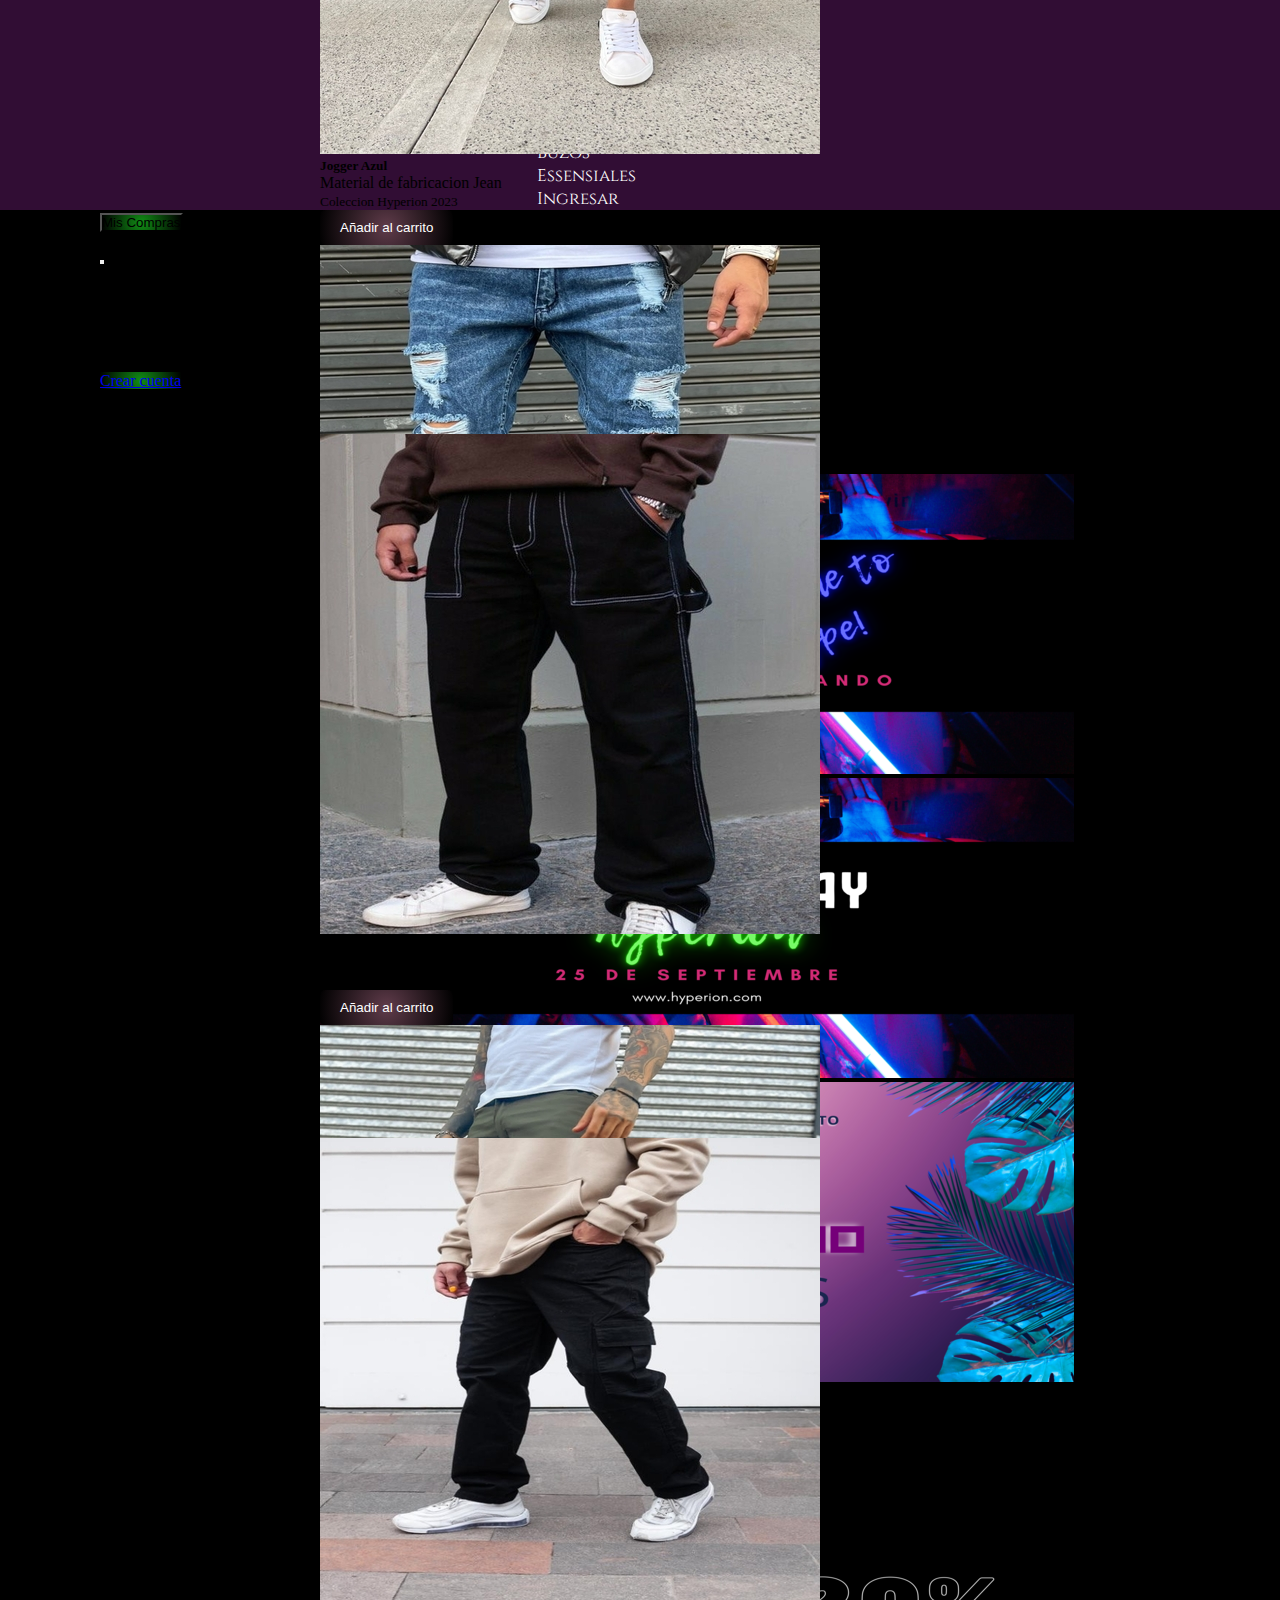
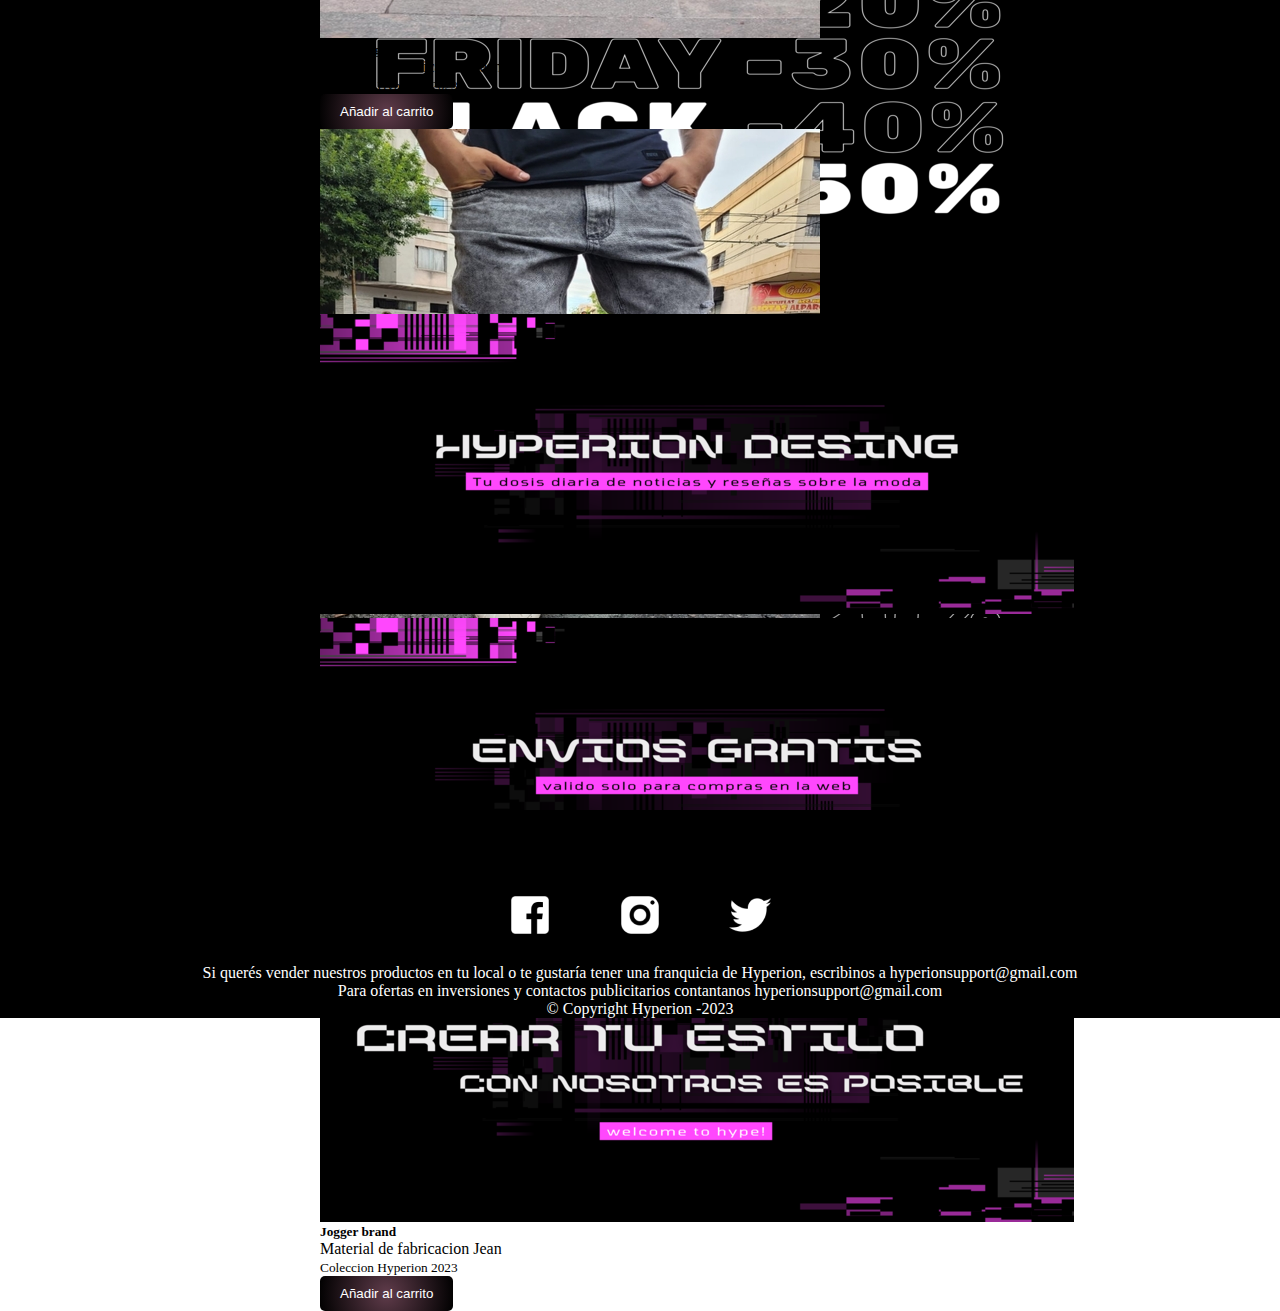
<file: pages/pantalones.html>
<!DOCTYPE html>
<html lang="en">
<head>
    <meta charset="UTF-8">
    <meta name="viewport" content="width=device-width, initial-scale=1.0">
    <meta name="description" content="Visita nuestra tienda para estar siempre a la moda" >
    <meta name="Keywords" content="Remeras,Buzos,Overside,Mom,Camperas">
    <meta name="Copyright" content="Hyperion">
    <meta property="og:title" content=Hyperion>
    <meta property="og:site_name" content=Hyperion>
    <meta property="og:url" content=https://sks-luka.github.io/proyecto-final/index.html>
    <meta property="og:description" content=Visita nuestra tienda para estar siempre a la moda>
    <meta property="og:type" content=website>
    <meta property="og:image" content=https://ibb.co/FwkpH2s>   
    <title>Calzado</title>
    <link href="https://cdn.jsdelivr.net/npm/bootstrap@5.3.1/dist/css/bootstrap.min.css" rel="stylesheet" integrity="sha384-4bw+/aepP/YC94hEpVNVgiZdgIC5+VKNBQNGCHeKRQN+PtmoHDEXuppvnDJzQIu9" crossorigin="anonymous">
    <link rel="stylesheet" href="../css/style.css">
</head>
<body>
    <div class="gridCalzado">
        <header class="fixed-top">
            <section class="principal">
                <h1>Hyperion</h1>
                <nav class="navbar navbar-expand-lg bg-transparent text-white">
                    <div class="container-fluid">
                        <button class="navbar-toggler" type="button" data-bs-toggle="collapse" data-bs-target="#navbarNav" aria-controls="navbarNav" aria-expanded="false" aria-label="Toggle navigation">
                        <span class="navbar-toggler-icon"></span>
                        </button>
                        <div class="collapse navbar-collapse" id="navbarNav">
                            <ul class="navbar-nav">
                                
                                <li class="nav-item">
                                    <a class="nav-link" href="../index.html">Inicio</a>
                                </li>
                                <li class="nav-item">
                                    <a class="nav-link" href="pantalones.html">Pantalones</a>
                                </li>
                                <li class="nav-item">
                                    <a class="nav-link" href="remeras.html">Remeras</a>
                                </li>
                                <li class="nav-item">
                                    <a class="nav-link" href="jackets.html">Buzos</a>
                                </li>
                                <li class="nav-item">
                                    <a class="nav-link" href="essensiales.html">Essensiales</a>
                                </li>
                                <li class="nav-item">
                                    <a class="nav-link" href="formulario.html">Ingresar</a>
                                </li>
                            </ul>
                        </div>
                    </div>
                </nav>
            </section>
        </header>
        <main>
            <div class="fixed-bottom p-5">
                <button class="btn btn-warning text-white" type="button" data-bs-toggle="offcanvas" data-bs-target="#offcanvasScrolling" aria-controls="offcanvasScrolling">Mis Compras</button>
                <div class="offcanvas offcanvas-start" data-bs-scroll="true" data-bs-backdrop="false" tabindex="-1" id="offcanvasScrolling" aria-labelledby="offcanvasScrollingLabel">
                    <div class="offcanvas-header">
                        <h5 class="offcanvas-title" id="offcanvasScrollingLabel">Resumen de Compras</h5>
                        <button type="button" class="btn-close" data-bs-dismiss="offcanvas" aria-label="Close"></button>
                    </div>
                    <div class="offcanvas-body">
                        <p>Usted aun no realizo ninguna compra...</p>
                    </div>
                    <div class="card text-center">
                        <div class="card-header">
                            Registrese
                        </div>
                        <div class="card-body">
                            <h5 class="card-title"> Welcome to Hype</h5>
                            <p class="card-text">Comiense a comprar ya mismo!</p>
                            <a href="formulario.html" class="btn btn-success">Crear cuenta</a>
                        </div>
                        <div class="card-footer text-body-secondary">
                            @hyperionsupport
                        </div>
                    </div>
                </div>
            </div>
            <section class="primera">
                <div class="card-group gap-3">
                    <div class="card">
                    <img src="../assets/img/pantalon-1.jpg" class="card-img-top" alt="...">
                    <div class="card-body">
                        <h5 class="card-title">Jogger Azul</h5>
                        <p class="card-text">Material de fabricacion Jean</p>
                        <p class="card-text"><small class="text-body-secondary">Coleccion Hyperion 2023</small></p>
                        <button><a href="error404.html">Añadir al carrito</a></button>
                    </div>
                    </div>
                    <div class="card">
                    <img src="../assets/img/pantalon-2.jpg" class="card-img-top" alt="...">
                    <div class="card-body">
                        <h5 class="card-title">Jogger Clasico</h5>
                        <p class="card-text">Material de fabricacion Jean</p>
                        <p class="card-text"><small class="text-body-secondary">Coleccion Hyperion 2023</small></p>
                        <button><a href="error404.html">Añadir al carrito</a></button>
                    </div>
                    </div>
                    <div class="card">
                    <img src="../assets/img/pantalon 3.jpg" class="card-img-top" alt="...">
                    <div class="card-body">
                        <h5 class="card-title">Jogger Beige</h5>
                        <p class="card-text">Material de fabricacion Gabardina</p>
                        <p class="card-text"><small class="text-body-secondary">Coleccion Hyperion 2023</small></p>
                        <button><a href="error404.html">Añadir al carrito</a></button>
                    </div>
                    </div>
                </div>
            </section>
            <div class="banner">
                <div id="carouselExampleDark" class="carousel carousel-ligth slide">
                    <div class="carousel-indicators">
                        <button type="button" data-bs-target="#carouselExampleDark" data-bs-slide-to="0" class="active" aria-current="true" aria-label="Slide 1"></button>
                        <button type="button" data-bs-target="#carouselExampleDark" data-bs-slide-to="1" aria-label="Slide 2"></button>
                        <button type="button" data-bs-target="#carouselExampleDark" data-bs-slide-to="2" aria-label="Slide 3"></button>
                    </div>
                    <div class="carousel-inner">
                        <div class="carousel-item active" data-bs-interval="10000">
                            <img src="../assets/img/baner-info.png" class="d-block w-100" alt="...">
                            <div class="carousel-caption d-none d-md-block">
                                <h5></h5>
                                <p></p>
                            </div>
                        </div>
                        <div class="carousel-item" data-bs-interval="2000">
                            <img src="../assets/img/baner-black.png" class="d-block w-100" alt="...">
                            <div class="carousel-caption d-none d-md-block">
                            </div>
                        </div>
                        <div class="carousel-item">
                            <img src="../assets/img/baner-ofertas.png" class="d-block w-100" alt="...">
                            <div class="carousel-caption d-none d-md-block">
                                <h5></h5>
                                <p></p>
                            </div>
                        </div>
                    </div>
                    <button class="carousel-control-prev" type="button" data-bs-target="#carouselExampleDark" data-bs-slide="prev">
                        <span class="carousel-control-prev-icon" aria-hidden="true"></span>
                        <span class="visually-hidden">Previous</span>
                    </button>
                    <button class="carousel-control-next" type="button" data-bs-target="#carouselExampleDark" data-bs-slide="next">
                        <span class="carousel-control-next-icon" aria-hidden="true"></span>
                        <span class="visually-hidden">Next</span>
                    </button>
                </div>
            </div>
            <section class="segunda">
                <div class="card-group gap-3">
                    <div class="card">
                    <img src="../assets/img/pantalon-4.jpg" class="card-img-top" alt="...">
                    <div class="card-body">
                        <h5 class="card-title">Mom Negro</h5>
                        <p class="card-text">Material de fabricacion Jean</p>
                        <p class="card-text"><small class="text-body-secondary">Coleccion Hyperion 2023</small></p>
                        <button><a href="error404.html">Añadir al carrito</a></button>
                    </div>
                    </div>
                    <div class="card">
                    <img src="../assets/img/pantalon 5.jpg" class="card-img-top" alt="...">
                    <div class="card-body">
                        <h5 class="card-title">Chinos Verde</h5>
                        <p class="card-text">Material de fabricacion Gabardina</p>
                        <p class="card-text"><small class="text-body-secondary">Coleccion Hyperion 2023</small></p>
                        <button><a href="error404.html">Añadir al carrito</a></button>
                    </div>
                    </div>
                    <div class="card">
                    <img src="../assets/img/pantalon-6.jpg" class="card-img-top" alt="...">
                    <div class="card-body">
                        <h5 class="card-title">Chinos Azul</h5>
                        <p class="card-text">Material de fabricacion Gabardina</p>
                        <p class="card-text"><small class="text-body-secondary">Coleccion Hyperion 2023</small></p>
                        <button><a href="error404.html">Añadir al carrito</a></button>
                    </div>
                    </div>
                </div>
            </section>
            <div class="bannerMid">
                <div id="carouselExampleSlidesOnly" class="carousel slide" data-bs-ride="carousel">
                    <div class="carousel-inner">
                        <div class="carousel-item active">
                        <img src="../assets/img/banner-smid.png" class="d-block w-100" alt="...">
                    </div>
                        <div class="carousel-item">
                            <img src="../assets/img/baner-black-friday.png" class="d-block w-100" alt="...">
                        </div>
                    <div class="carousel-item">
                        <img src="../assets/img/banner-smid.png" class="d-block w-100" alt="...">
                    </div>
                    </div>
                </div>
            </div>
            <section class="tercera">
                <div class="card-group gap-3">
                    <div class="card">
                    <img src="../assets/img/pantalon-7.jpg" class="card-img-top" alt="...">
                    <div class="card-body">
                        <h5 class="card-title">Cargo Negro</h5>
                        <p class="card-text">Material de fabricacion Jean</p>
                        <p class="card-text"><small class="text-body-secondary">Coleccion Hyperion 2023</small></p>
                        <button><a href="error404.html">Añadir al carrito</a></button>
                    </div>
                    </div>
                    <div class="card">
                    <img src="../assets/img/pantalon-8.jpg" class="card-img-top" alt="...">
                    <div class="card-body">
                        <h5 class="card-title">Jogger Gris</h5>
                        <p class="card-text">Material de fabricacion Jean</p>
                        <p class="card-text"><small class="text-body-secondary">Coleccion Hyperion 2023</small></p>
                        <button><a href="error404.html">Añadir al carrito</a></button>
                    </div>
                    </div>
                    <div class="card">
                    <img src="../assets/img/pantalon-9.jpg" class="card-img-top" alt="...">
                    <div class="card-body">
                        <h5 class="card-title">Jogger brand</h5>
                        <p class="card-text">Material de fabricacion Jean</p>
                        <p class="card-text"><small class="text-body-secondary">Coleccion Hyperion 2023</small></p>
                        <button><a href="error404.html">Añadir al carrito</a></button>
                    </div>
                    </div>
                </div>
            </section>
            <div class="bannerFinal">
                <div id="carouselExampleSlidesOnly" class="carousel slide" data-bs-ride="carousel">
                    <div class="carousel-inner">
                        <div class="carousel-item active">
                        <img src="../assets/img/baner-final-3.png" class="d-block w-100" alt="...">
                    </div>
                        <div class="carousel-item">
                            <img src="../assets/img/baner-final-4.png" class="d-block w-100" alt="...">
                        </div>
                    <div class="carousel-item">
                        <img src="../assets/img/baner-final-5.png" class="d-block w-100" alt="...">
                    </div>
                    </div>
                </div>
            </div>
        </main>
            <footer>
                <section class="pieDePagina">
                    <ul>
                        <li>
                            <a href="https://www.facebook.com/" target="_blank"><img src="../assets/img/Facebook.png" alt=""></a>
                        </li>
                        <li>
                            <a href="https://instagram.com/" target="_blank"><img src="../assets/img/instagram.png" alt=""></a>
                        </li>
                        <li>
                            <a href="https://twitter.com/" target="_blank"><img src="../assets/img/Twitter.png" alt=""></a>
                        </li>
                    </ul>
                    <div>
                        <ul>
                            <li>
                                <p>Si querés vender nuestros productos en tu local o te gustaría tener una franquicia de Hyperion, escribinos a hyperionsupport@gmail.com</p>
                                <p>Para ofertas en inversiones y contactos publicitarios contantanos hyperionsupport@gmail.com</p>
                                <p>© Copyright Hyperion -2023</p>
                            </li>
                        </ul>
                    </div>
                </section>
            </footer>
    </div>
    <script src="https://cdn.jsdelivr.net/npm/@popperjs/core@2.11.8/dist/umd/popper.min.js" integrity="sha384-I7E8VVD/ismYTF4hNIPjVp/Zjvgyol6VFvRkX/vR+Vc4jQkC+hVqc2pM8ODewa9r" crossorigin="anonymous"></script>
    <script src="https://cdn.jsdelivr.net/npm/bootstrap@5.3.1/dist/js/bootstrap.min.js" integrity="sha384-Rx+T1VzGupg4BHQYs2gCW9It+akI2MM/mndMCy36UVfodzcJcF0GGLxZIzObiEfa" crossorigin="anonymous"></script>
</body>
</html>
</file>
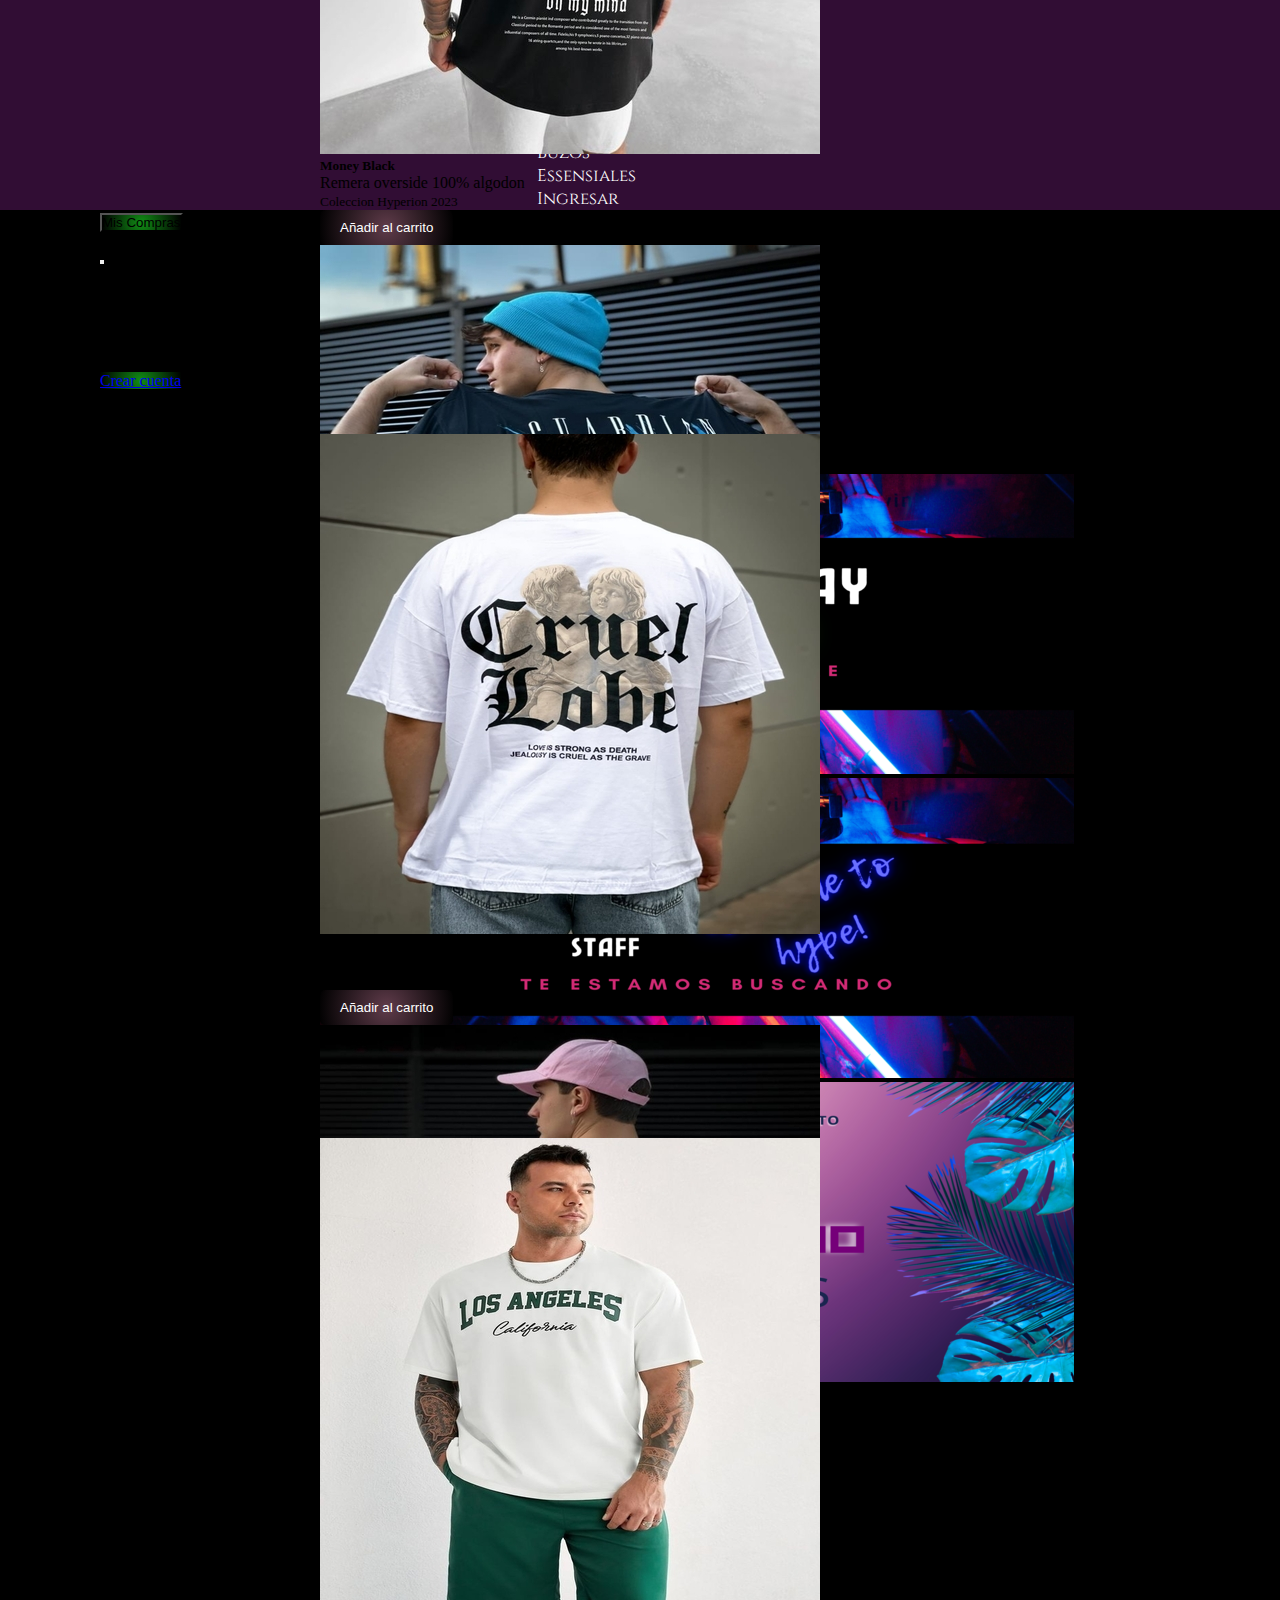
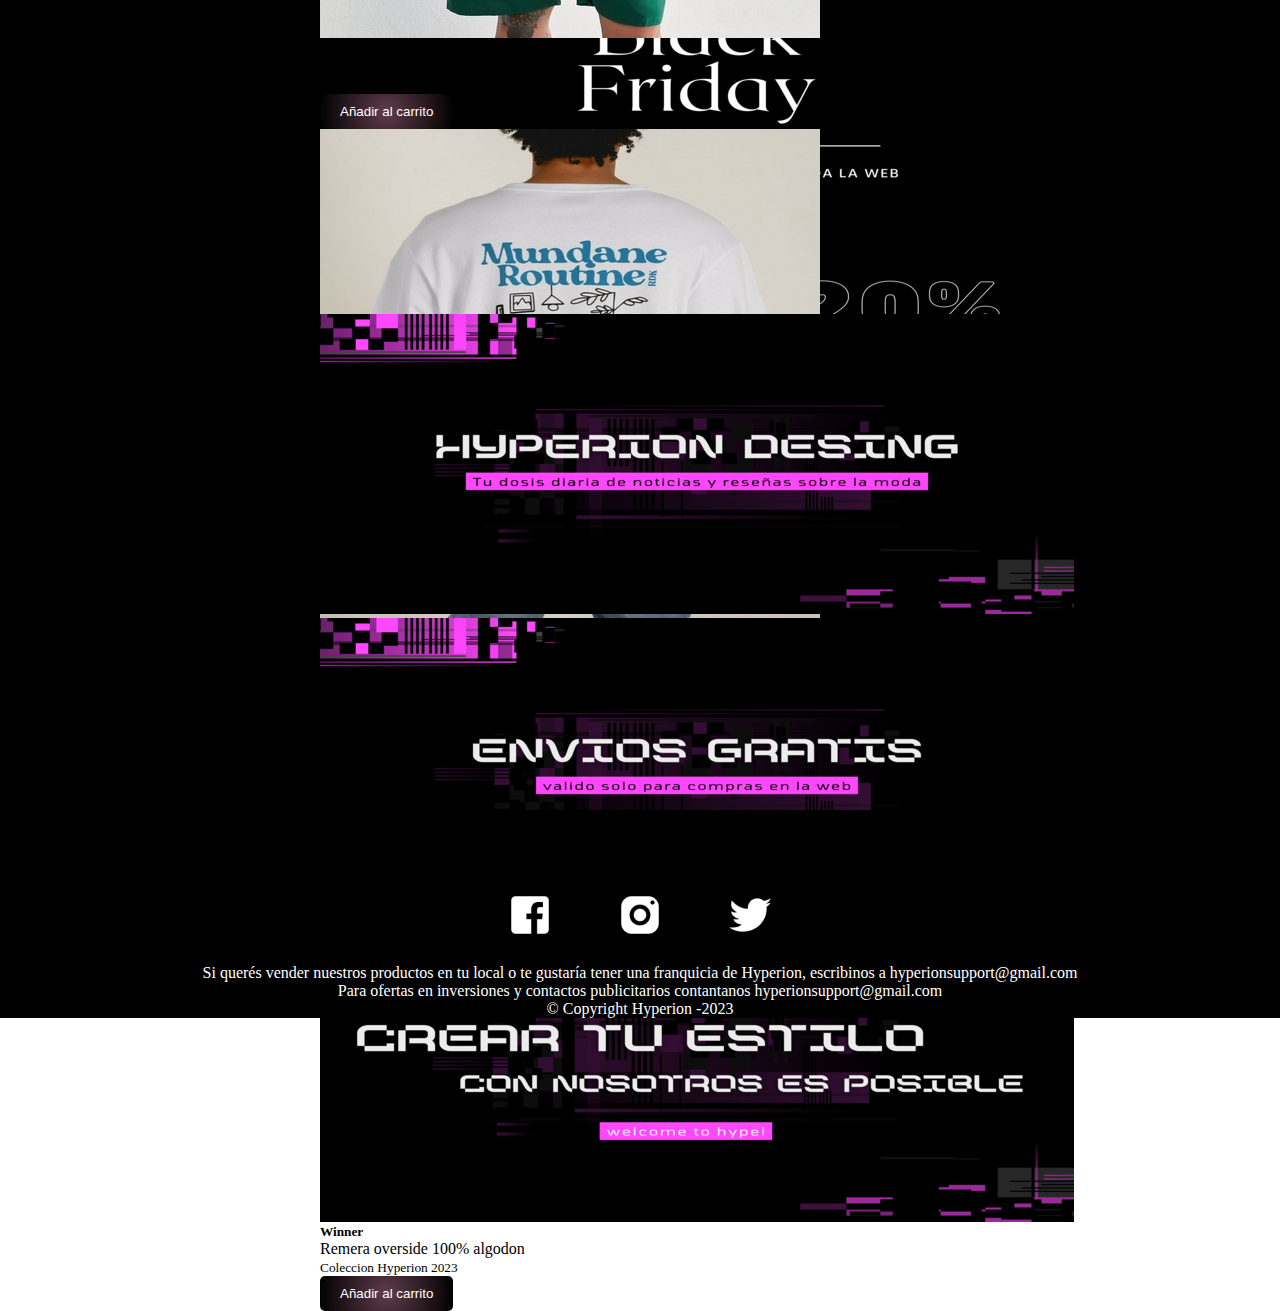
<file: pages/remeras.html>
<!DOCTYPE html>
<html lang="en">
<head>
    <meta charset="UTF-8">
    <meta name="viewport" content="width=device-width, initial-scale=1.0">
    <meta name="description" content="Visita nuestra tienda para estar siempre a la moda" >
    <meta name="Keywords" content="Remeras,Buzos,Overside,Mom,Camperas">
    <meta name="Copyright" content="Hyperion">
    <meta property="og:title" content=Hyperion>
    <meta property="og:site_name" content=Hyperion>
    <meta property="og:url" content=https://sks-luka.github.io/proyecto-final/index.html>
    <meta property="og:description" content=Visita nuestra tienda para estar siempre a la moda>
    <meta property="og:type" content=website>
    <meta property="og:image" content=https://ibb.co/FwkpH2s>
    <title>Remeras</title>
    <link href="https://cdn.jsdelivr.net/npm/bootstrap@5.3.1/dist/css/bootstrap.min.css" rel="stylesheet" integrity="sha384-4bw+/aepP/YC94hEpVNVgiZdgIC5+VKNBQNGCHeKRQN+PtmoHDEXuppvnDJzQIu9" crossorigin="anonymous">
    <link rel="stylesheet" href="../css/style.css">
</head>
<body>
    <div class="gridRemeras">
        <header class="fixed-top">
            <section class="principal">
                <h1>Hyperion</h1>
                <nav class="navbar navbar-expand-lg bg-transparent text-white">
                    <div class="container-fluid">
                        <button class="navbar-toggler" type="button" data-bs-toggle="collapse" data-bs-target="#navbarNav" aria-controls="navbarNav" aria-expanded="false" aria-label="Toggle navigation">
                        <span class="navbar-toggler-icon"></span>
                        </button>
                        <div class="collapse navbar-collapse" id="navbarNav">
                            <ul class="navbar-nav">
                                
                                <li class="nav-item">
                                    <a class="nav-link" href="../index.html">Inicio</a>
                                </li>
                                <li class="nav-item">
                                    <a class="nav-link" href="pantalones.html">Pantalones</a>
                                </li>
                                <li class="nav-item">
                                    <a class="nav-link" href="remeras.html">Remeras</a>
                                </li>
                                <li class="nav-item">
                                    <a class="nav-link" href="jackets.html">Buzos</a>
                                </li>
                                <li class="nav-item">
                                    <a class="nav-link" href="essensiales.html">Essensiales</a>
                                </li>
                                <li class="nav-item">
                                    <a class="nav-link" href="formulario.html">Ingresar</a>
                                </li>
                            </ul>
                        </div>
                    </div>
                </nav>
            </section>
        </header>
        <main>
            <div class="fixed-bottom p-5">
                <button class="btn btn-warning text-white" type="button" data-bs-toggle="offcanvas" data-bs-target="#offcanvasScrolling" aria-controls="offcanvasScrolling">Mis Compras</button>
                <div class="offcanvas offcanvas-start" data-bs-scroll="true" data-bs-backdrop="false" tabindex="-1" id="offcanvasScrolling" aria-labelledby="offcanvasScrollingLabel">
                    <div class="offcanvas-header">
                        <h5 class="offcanvas-title" id="offcanvasScrollingLabel">Resumen de Compras</h5>
                        <button type="button" class="btn-close" data-bs-dismiss="offcanvas" aria-label="Close"></button>
                    </div>
                    <div class="offcanvas-body">
                        <p>Usted aun no realizo ninguna compra...</p>
                    </div>
                    <div class="card text-center">
                        <div class="card-header">
                            Registrese
                        </div>
                        <div class="card-body">
                            <h5 class="card-title"> Welcome to Hype</h5>
                            <p class="card-text">Comiense a comprar ya mismo!</p>
                            <a href="formulario.html" class="btn btn-success">Crear cuenta</a>
                        </div>
                        <div class="card-footer text-body-secondary">
                            @hyperionsupport
                        </div>
                    </div>
                </div>
            </div>
            <section class="primera">
                <div class="card-group gap-3">
                    <div class="card">
                    <img src="../assets/img/remera-overside-proyecto.jpg" class="card-img-top" alt="...">
                    <div class="card-body">
                        <h5 class="card-title">Money Black</h5>
                        <p class="card-text">Remera overside 100% algodon</p>
                        <p class="card-text"><small class="text-body-secondary">Coleccion Hyperion 2023</small></p>
                        <button><a href="error404.html">Añadir al carrito</a></button>
                    </div>
                    </div>
                    <div class="card">
                    <img src="../assets/img/img-proyecto-remera.jpg" class="card-img-top" alt="...">
                    <div class="card-body">
                        <h5 class="card-title">Guardian Angel</h5>
                        <p class="card-text">Remera overside 100% algodon</p>
                        <p class="card-text"><small class="text-body-secondary">Coleccion Hyperion 2023</small></p>
                        <button><a href="error404.html">Añadir al carrito</a></button>
                    </div>
                    </div>
                    <div class="card">
                    <img src="../assets/img/img-proyecto-remera-1.jpg" class="card-img-top" alt="...">
                    <div class="card-body">
                        <h5 class="card-title">Money White</h5>
                        <p class="card-text">Remera overside 100% algodon</p>
                        <p class="card-text"><small class="text-body-secondary">Coleccion Hyperion 2023</small></p>
                        <button><a href="error404.html">Añadir al carrito</a></button>
                    </div>
                    </div>
                </div>
            </section>
            <div class="banner">
                <div id="carouselExampleDark" class="carousel carousel-ligth slide">
                    <div class="carousel-indicators">
                        <button type="button" data-bs-target="#carouselExampleDark" data-bs-slide-to="0" class="active" aria-current="true" aria-label="Slide 1"></button>
                        <button type="button" data-bs-target="#carouselExampleDark" data-bs-slide-to="1" aria-label="Slide 2"></button>
                        <button type="button" data-bs-target="#carouselExampleDark" data-bs-slide-to="2" aria-label="Slide 3"></button>
                    </div>
                    <div class="carousel-inner">
                        <div class="carousel-item active" data-bs-interval="10000">
                            <img src="../assets/img/baner-black.png" class="d-block w-100" alt="...">
                            <div class="carousel-caption d-none d-md-block">
                                <h5></h5>
                                <p></p>
                            </div>
                        </div>
                        <div class="carousel-item" data-bs-interval="2000">
                            <img src="../assets/img/baner-info.png" class="d-block w-100" alt="...">
                            <div class="carousel-caption d-none d-md-block">
                            </div>
                        </div>
                        <div class="carousel-item">
                            <img src="../assets/img/baner-ofertas.png" class="d-block w-100" alt="...">
                            <div class="carousel-caption d-none d-md-block">
                                <h5></h5>
                                <p></p>
                            </div>
                        </div>
                    </div>
                    <button class="carousel-control-prev" type="button" data-bs-target="#carouselExampleDark" data-bs-slide="prev">
                        <span class="carousel-control-prev-icon" aria-hidden="true"></span>
                        <span class="visually-hidden">Previous</span>
                    </button>
                    <button class="carousel-control-next" type="button" data-bs-target="#carouselExampleDark" data-bs-slide="next">
                        <span class="carousel-control-next-icon" aria-hidden="true"></span>
                        <span class="visually-hidden">Next</span>
                    </button>
                </div>
            </div>
            <section class="segunda">
                <div class="card-group gap-3">
                    <div class="card">
                    <img src="../assets/img/img-proyecto-remera-2.jpg" class="card-img-top" alt="...">
                    <div class="card-body">
                        <h5 class="card-title">Cruel Lobe</h5>
                        <p class="card-text">Remera overside 100% algodon</p>
                        <p class="card-text"><small class="text-body-secondary">Coleccion Hyperion 2023</small></p>
                        <button><a href="error404.html">Añadir al carrito</a></button>
                    </div>
                    </div>
                    <div class="card">
                    <img src="../assets/img/img-proyecto-remera-3.jpg" class="card-img-top" alt="...">
                    <div class="card-body">
                        <h5 class="card-title">Born To be free</h5>
                        <p class="card-text">Remera overside 100% algodon</p>
                        <p class="card-text"><small class="text-body-secondary">Coleccion Hyperion 2023</small></p>
                        <button><a href="error404.html">Añadir al carrito</a></button>
                    </div>
                    </div>
                    <div class="card">
                    <img src="../assets/img/img-proyecto-remera-4.jpg" class="card-img-top" alt="...">
                    <div class="card-body">
                        <h5 class="card-title">Take Time</h5>
                        <p class="card-text">Remera overside 100% algodon</p>
                        <p class="card-text"><small class="text-body-secondary">Coleccion Hyperion 2023</small></p>
                        <button><a href="error404.html">Añadir al carrito</a></button>
                    </div>
                    </div>
                </div>
            </section>
            <div class="bannerMid">
                <div id="carouselExampleSlidesOnly" class="carousel slide" data-bs-ride="carousel">
                    <div class="carousel-inner">
                        <div class="carousel-item active">
                        <img src="../assets/img/baner-black-friday.png" class="d-block w-100" alt="...">
                    </div>
                        <div class="carousel-item">
                            <img src="../assets/img/banner-smid.png" class="d-block w-100" alt="...">
                        </div>
                    <div class="carousel-item">
                        <img src="../assets/img/baner-black-friday.png" class="d-block w-100" alt="...">
                    </div>
                    </div>
                </div>
            </div>
            <section class="tercera">
                <div class="card-group gap-3">
                    <div class="card">
                    <img src="../assets/img/img-proyecto-remera-5.jpg" class="card-img-top" alt="...">
                    <div class="card-body">
                        <h5 class="card-title">Los Angeles</h5>
                        <p class="card-text">Remera overside 100% algodon</p>
                        <p class="card-text"><small class="text-body-secondary">Coleccion Hyperion 2023</small></p>
                        <button><a href="error404.html">Añadir al carrito</a></button>
                    </div>
                    </div>
                    <div class="card">
                    <img src="../assets/img/img-proyecto-remera-6.jpg" class="card-img-top" alt="...">
                    <div class="card-body">
                        <h5 class="card-title">Routine</h5>
                        <p class="card-text">Remera overside 100% algodon</p>
                        <p class="card-text"><small class="text-body-secondary">Coleccion Hyperion 2023</small></p>
                        <button><a href="error404.html">Añadir al carrito</a></button>
                    </div>
                    </div>
                    <div class="card">
                    <img src="../assets/img/img-proyecto-remera-7.jpg" class="card-img-top" alt="...">
                    <div class="card-body">
                        <h5 class="card-title">Winner</h5>
                        <p class="card-text">Remera overside 100% algodon</p>
                        <p class="card-text"><small class="text-body-secondary">Coleccion Hyperion 2023</small></p>
                        <button><a href="error404.html">Añadir al carrito</a></button>
                    </div>
                    </div>
                </div>
            </section>
            <div class="bannerFinal">
                <div id="carouselExampleSlidesOnly" class="carousel slide" data-bs-ride="carousel">
                    <div class="carousel-inner">
                        <div class="carousel-item active">
                        <img src="../assets/img/baner-final-3.png" class="d-block w-100" alt="...">
                    </div>
                        <div class="carousel-item">
                            <img src="../assets/img/baner-final-4.png" class="d-block w-100" alt="...">
                        </div>
                    <div class="carousel-item">
                        <img src="../assets/img/baner-final-5.png" class="d-block w-100" alt="...">
                    </div>
                    </div>
                </div>
            </div>
        </main>
            <footer>
                <section class="pieDePagina">
                <ul>
                    <li>
                        <a href="https://www.facebook.com/" target="_blank"><img src="../assets/img/Facebook.png" alt=""></a>
                    </li>
                    <li>
                        <a href="https://instagram.com/" target="_blank"><img src="../assets/img/instagram.png" alt=""></a>
                    </li>
                    <li>
                        <a href="https://twitter.com/" target="_blank"><img src="../assets/img/Twitter.png" alt=""></a>
                    </li>
                </ul>
                    <div>
                        <ul>
                            <li>
                                <p>Si querés vender nuestros productos en tu local o te gustaría tener una franquicia de Hyperion, escribinos a hyperionsupport@gmail.com</p>
                                <p>Para ofertas en inversiones y contactos publicitarios contantanos hyperionsupport@gmail.com</p>
                                <p>© Copyright Hyperion -2023</p>
                            </li>
                        </ul>
                    </div>
                </section>
            </footer>
    </div>
    <script src="https://cdn.jsdelivr.net/npm/@popperjs/core@2.11.8/dist/umd/popper.min.js" integrity="sha384-I7E8VVD/ismYTF4hNIPjVp/Zjvgyol6VFvRkX/vR+Vc4jQkC+hVqc2pM8ODewa9r" crossorigin="anonymous"></script>
    <script src="https://cdn.jsdelivr.net/npm/bootstrap@5.3.1/dist/js/bootstrap.min.js" integrity="sha384-Rx+T1VzGupg4BHQYs2gCW9It+akI2MM/mndMCy36UVfodzcJcF0GGLxZIzObiEfa" crossorigin="anonymous"></script>
</body>
</html>
</file>
<file: css/style.css>
/*---Mixins Y variables---*/
@import url("https://fonts.googleapis.com/css2?family=Cinzel:wght@500&family=Great+Vibes&display=swap");
/*---Codigo General---*/
* {
  margin: 0;
  padding: 0;
  box-sizing: border-box; }

h2 {
  font-size: 2rem;
  font-family: 'Cinzel', serif;
  padding-top: .625rem;
  padding-left: .9375rem;
  padding-right: .9375rem;
  text-align: center;
  color: white; }

.card-body button {
  display: inline-block;
  padding: 10px 20px;
  border: none;
  border-radius: 5px;
  background-image: radial-gradient(circle, #603c4b 0%, black 100%);
  color: white;
  transition: transform 0.3s; }
  .card-body button a {
    text-decoration: none;
    color: white; }

.card-body button:hover {
  transform: scale(1.1); }

.btn {
  background: radial-gradient(circle, #118d15 0%, black 100%); }

header {
  grid-area: header;
  width: 100%;
  background-color: #310d34;
  display: flex;
  justify-content: center; }
  header .principal h1 {
    display: flex;
    text-align: center;
    text-decoration: none;
    color: white;
    font-family: 'Cinzel', serif;
    font-size: 2.5rem;
    justify-content: center; }
  header .principal nav ul {
    width: 100%;
    flex-direction: row;
    text-decoration: none;
    list-style: none;
    font-family: 'Cinzel', serif;
    gap: 5rem; }
    header .principal nav ul li a {
      text-decoration: none;
      display: inline;
      color: white;
      font-size: 1.0625rem; }
  header .principal nav .navbar {
    display: flex;
    width: 100%; }

.navbar-nav li a:hover {
  font-size: 1rem;
  color: orange; }

main {
  grid-area: main;
  display: flex;
  flex-direction: column;
  gap: 1.25rem;
  padding-bottom: 1.25rem;
  background-color: black;
  justify-content: center;
  align-items: center;
  display: grid; }
  main section {
    display: flex;
    grid-column: 2/5;
    grid-row: 1/3;
    justify-items: center;
    align-items: center;
    align-content: center;
    object-fit: cover;
    align-self: center;
    padding-top: 2.5rem; }
  main .texto {
    grid-column: 2/5;
    grid-row: 3/4;
    color: white;
    display: grid;
    grid-template-columns: 1fr 1fr / 1fr 1fr;
    font-family: 'Cinzel';
    text-align: center; }
    main .texto ul li {
      list-style: none; }
      main .texto ul li p {
        color: white; }
  main .ultima {
    display: grid;
    grid-column: 2/5;
    grid-row: 5/6; }

.gridsIndex {
  display: grid;
  width: 100%;
  height: 100vh;
  grid-template: 1fr 9fr 1fr/3fr 3fr 3fr;
  grid-template-areas: "header header header" "main main main" "footer footer footer"; }

.gridCalzado {
  display: grid;
  width: 100%;
  height: 100vh;
  grid-template: 1fr 9fr 1fr/3fr 3fr 3fr;
  grid-template-areas: "header header header" "main main main" "footer footer footer"; }

.gridEssensiales {
  display: grid;
  width: 100%;
  height: 100vh;
  grid-template: 1fr 9fr 1fr/3fr 3fr 3fr;
  grid-template-areas: "header header header" "main main main" "footer footer footer"; }

.gridJackets {
  display: grid;
  width: 100%;
  height: 100vh;
  grid-template: 1fr 9fr 1fr/3fr 3fr 3fr;
  grid-template-areas: "header header header" "main main main" "footer footer footer"; }

.gridRemeras {
  display: grid;
  width: 100%;
  height: 100vh;
  grid-template: 1fr 9fr 1fr/3fr 3fr 3fr;
  grid-template-areas: "header header header" "main main main" "footer footer footer"; }

.gridFormulario {
  display: grid;
  width: 100%;
  height: 100vh;
  grid-template: 1fr 9fr 1fr/3fr 3fr 3fr;
  grid-template-areas: "header header header" "main main main" "footer footer footer"; }

.gridError {
  display: grid;
  width: 100%;
  height: 100vh;
  grid-template: 1fr 9fr 1fr/3fr 3fr 3fr;
  grid-template-areas: "header header header" "main main main" "footer footer footer"; }

footer {
  grid-area: footer;
  display: flex;
  width: 100%;
  background-color: black;
  justify-content: center;
  padding-top: 5rem; }
  footer .pieDePagina {
    display: flex;
    justify-items: center;
    display: grid;
    grid-template-rows: 1fr 1fr;
    gap: 20px;
    text-align: center;
    align-items: center; }
    footer .pieDePagina ul {
      list-style: none;
      display: flex;
      gap: 3.75rem; }
      footer .pieDePagina ul li p {
        color: white; }

/*---Codigo de cada pagina---*/
.gridRemeras main {
  grid-template-columns: repeat(5, 12.5rem);
  grid-template-rows: repeat(10, 12.5rem); }

.gridRemeras .primera {
  grid-column: 2/5;
  grid-row: 2/4;
  padding-bottom: 15rem; }

.gridRemeras .segunda {
  grid-column: 2/5;
  grid-row: 5/7; }

.gridRemeras .tercera {
  padding-top: 8rem;
  grid-column: 2/5;
  grid-row: 8/10; }

.gridRemeras .textoPrimero {
  grid-column: 2/5;
  grid-row: 1/2;
  text-align: center;
  padding-top: 2rem; }

.gridRemeras .banner {
  grid-column: 2/5;
  grid-row: 4/5;
  padding-bottom: 5rem; }

.gridRemeras .bannerMid {
  padding-top: 1rem;
  height: 200px;
  grid-column: 2/5;
  grid-row: 7/8; }

.gridRemeras .bannerFinal {
  padding-top: 10rem;
  grid-column: 2/5;
  grid-row: 10/11; }

.gridCalzado main {
  grid-template-columns: repeat(5, 12.5rem);
  grid-template-rows: repeat(10, 12.5rem); }

.gridCalzado .primera {
  grid-column: 2/5;
  grid-row: 2/4;
  padding-bottom: 15rem; }

.gridCalzado .segunda {
  grid-column: 2/5;
  grid-row: 5/7; }

.gridCalzado .tercera {
  padding-top: 8rem;
  grid-column: 2/5;
  grid-row: 8/10; }

.gridCalzado .textoPrimero {
  grid-column: 2/5;
  grid-row: 1/2;
  text-align: center;
  padding-top: 2rem; }
  .gridCalzado .textoPrimero ul {
    list-style: none; }

.gridCalzado .banner {
  grid-column: 2/5;
  grid-row: 4/5;
  padding-bottom: 5rem; }

.gridCalzado .bannerMid {
  padding-top: 1rem;
  height: 200px;
  grid-column: 2/5;
  grid-row: 7/8; }

.gridCalzado .bannerFinal {
  padding-top: 10rem;
  grid-column: 2/5;
  grid-row: 10/11; }

.gridEssensiales main {
  grid-template-columns: repeat(5, 12.5rem);
  grid-template-rows: repeat(10, 12.5rem); }

.gridEssensiales .primera {
  grid-column: 2/5;
  grid-row: 2/4;
  padding-bottom: 15rem; }

.gridEssensiales .segunda {
  grid-column: 2/5;
  grid-row: 5/7; }

.gridEssensiales .tercera {
  padding-top: 8rem;
  grid-column: 2/5;
  grid-row: 8/10; }

.gridEssensiales .textoPrimero {
  grid-column: 2/5;
  grid-row: 1/2;
  text-align: center;
  padding-top: 2rem; }
  .gridEssensiales .textoPrimero ul {
    list-style: none; }

.gridEssensiales .banner {
  grid-column: 2/5;
  grid-row: 4/5;
  padding-bottom: 5rem; }

.gridEssensiales .bannerMid {
  padding-top: 1rem;
  height: 200px;
  grid-column: 2/5;
  grid-row: 7/8; }

.gridEssensiales .bannerFinal {
  padding-top: 10rem;
  grid-column: 2/5;
  grid-row: 10/11; }

.gridJackets main {
  grid-template-columns: repeat(5, 12.5rem);
  grid-template-rows: repeat(10, 12.5rem); }

.gridJackets .primera {
  grid-column: 2/5;
  grid-row: 2/4;
  padding-bottom: 15rem; }

.gridJackets .segunda {
  grid-column: 2/5;
  grid-row: 5/7; }

.gridJackets .tercera {
  padding-top: 8rem;
  grid-column: 2/5;
  grid-row: 8/10; }

.gridJackets .textoPrimero {
  grid-column: 2/5;
  grid-row: 1/2;
  text-align: center;
  padding-top: 2rem; }
  .gridJackets .textoPrimero ul {
    list-style: none; }

.gridJackets .banner {
  grid-column: 2/5;
  grid-row: 4/5;
  padding-bottom: 5rem; }

.gridJackets .bannerMid {
  padding-top: 1rem;
  height: 200px;
  grid-column: 2/5;
  grid-row: 7/8; }

.gridJackets .bannerFinal {
  padding-top: 10rem;
  grid-column: 2/5;
  grid-row: 10/11; }

.textSesion {
  padding-top: 2rem; }
  .textSesion h2 {
    color: burlywood; }

.error {
  display: grid;
  width: 100%;
  height: 100vh;
  background-color: black;
  grid-template: 1fr 9fr 1fr/3fr 3fr 3fr;
  grid-template-areas: ". . ." ". centro ." ". . . "; }
  .error .card {
    grid-area: centro; }
    .error .card button {
      display: inline-block;
      padding: 10px 20px;
      border: none;
      border-radius: 5px;
      background-image: linear-gradient(to right, #7b1e1e, #030a08);
      color: white;
      transition: transform 0.3s; }
      .error .card button a {
        text-decoration: solid;
        color: white; }
  .error .card button:hover {
    transform: scale(0.9); }

/*----Media Queries----*/
@media (max-width: 950px) {
  header .principal nav div ul {
    gap: 2rem;
    color: red; }
  .gridFormulario header ul {
    display: flex;
    flex-direction: column;
    gap: 1rem; } }

@media (max-width: 700px) {
  .gridsIndex main {
    margin-top: 0rem; }
  header .principal nav div ul {
    gap: 1rem;
    display: flex;
    flex-direction: column; }
  main {
    display: flex;
    flex-direction: column;
    margin-top: 5rem; }
  .gridRemeras main .primera {
    padding-bottom: 0rem; }
  .gridRemeras main .banner {
    padding-bottom: 0rem; }
  .gridRemeras main .segunda {
    padding-top: 0rem; }
  .gridRemeras main .tercera {
    padding-top: 5rem; }
  .gridRemeras main .bannerFinal {
    padding-top: 0rem; }
  .gridRemeras footer {
    padding-top: 0rem; }
  .gridCalzado main .primera {
    padding-bottom: 0rem; }
  .gridCalzado main .banner {
    padding-bottom: 0rem; }
  .gridCalzado main .segunda {
    padding-top: 0rem; }
  .gridCalzado main .tercera {
    padding-top: 3rem; }
  .gridCalzado main .bannerFinal {
    padding-top: 0rem; }
  .gridCalzado footer {
    padding-top: 0rem; }
  .gridJackets main .primera {
    padding-bottom: 0rem; }
  .gridJackets main .banner {
    padding-bottom: 0rem; }
  .gridJackets main .segunda {
    padding-top: 0rem; }
  .gridJackets main .tercera {
    padding-top: 5rem; }
  .gridJackets main .bannerFinal {
    padding-top: 0rem; }
  .gridJackets footer {
    padding-top: 0rem; }
  .gridEssensiales main .primera {
    padding-bottom: 0rem; }
  .gridEssensiales main .banner {
    padding-bottom: 0rem; }
  .gridEssensiales main .segunda {
    padding-top: 0rem; }
  .gridEssensiales main .tercera {
    padding-top: 5rem; }
  .gridEssensiales main .bannerFinal {
    padding-top: 0rem; }
  .gridEssensiales footer {
    padding-top: 0rem; }
  .gridFormulario main {
    margin-top: 0rem; } }

@media (max-width: 420px) {
  .gridJackets main .tercera {
    padding-top: 0rem; } }

@media (max-width: 320px) {
  main {
    margin-top: 5rem; }
    main .formularioLogin {
      width: 50%; }
  .gridCalzado .tercera {
    padding-top: 0rem; }
  .gridCalzado .bannerfinal {
    padding-top: 0rem; }
  .gridCalzado .primera {
    padding-bottom: 0rem; }
  .gridJackets .tercera {
    padding-top: 0rem; }
  .gridJackets .bannerfinal {
    padding-top: 0rem; }
  .gridJackets .primera {
    padding-bottom: 0rem; }
  .gridEssensiales .tercera {
    padding-top: 0rem; }
  .gridEssensiales .bannerfinal {
    padding-top: 0rem; }
  .gridEssensiales .primera {
    padding-bottom: 0rem; }
  .gridRemeras .tercera {
    padding-top: 0rem; }
  .gridRemeras .bannerfinal {
    padding-top: 0rem; }
  .gridRemeras .primera {
    padding-bottom: 0rem; } }
</file>
